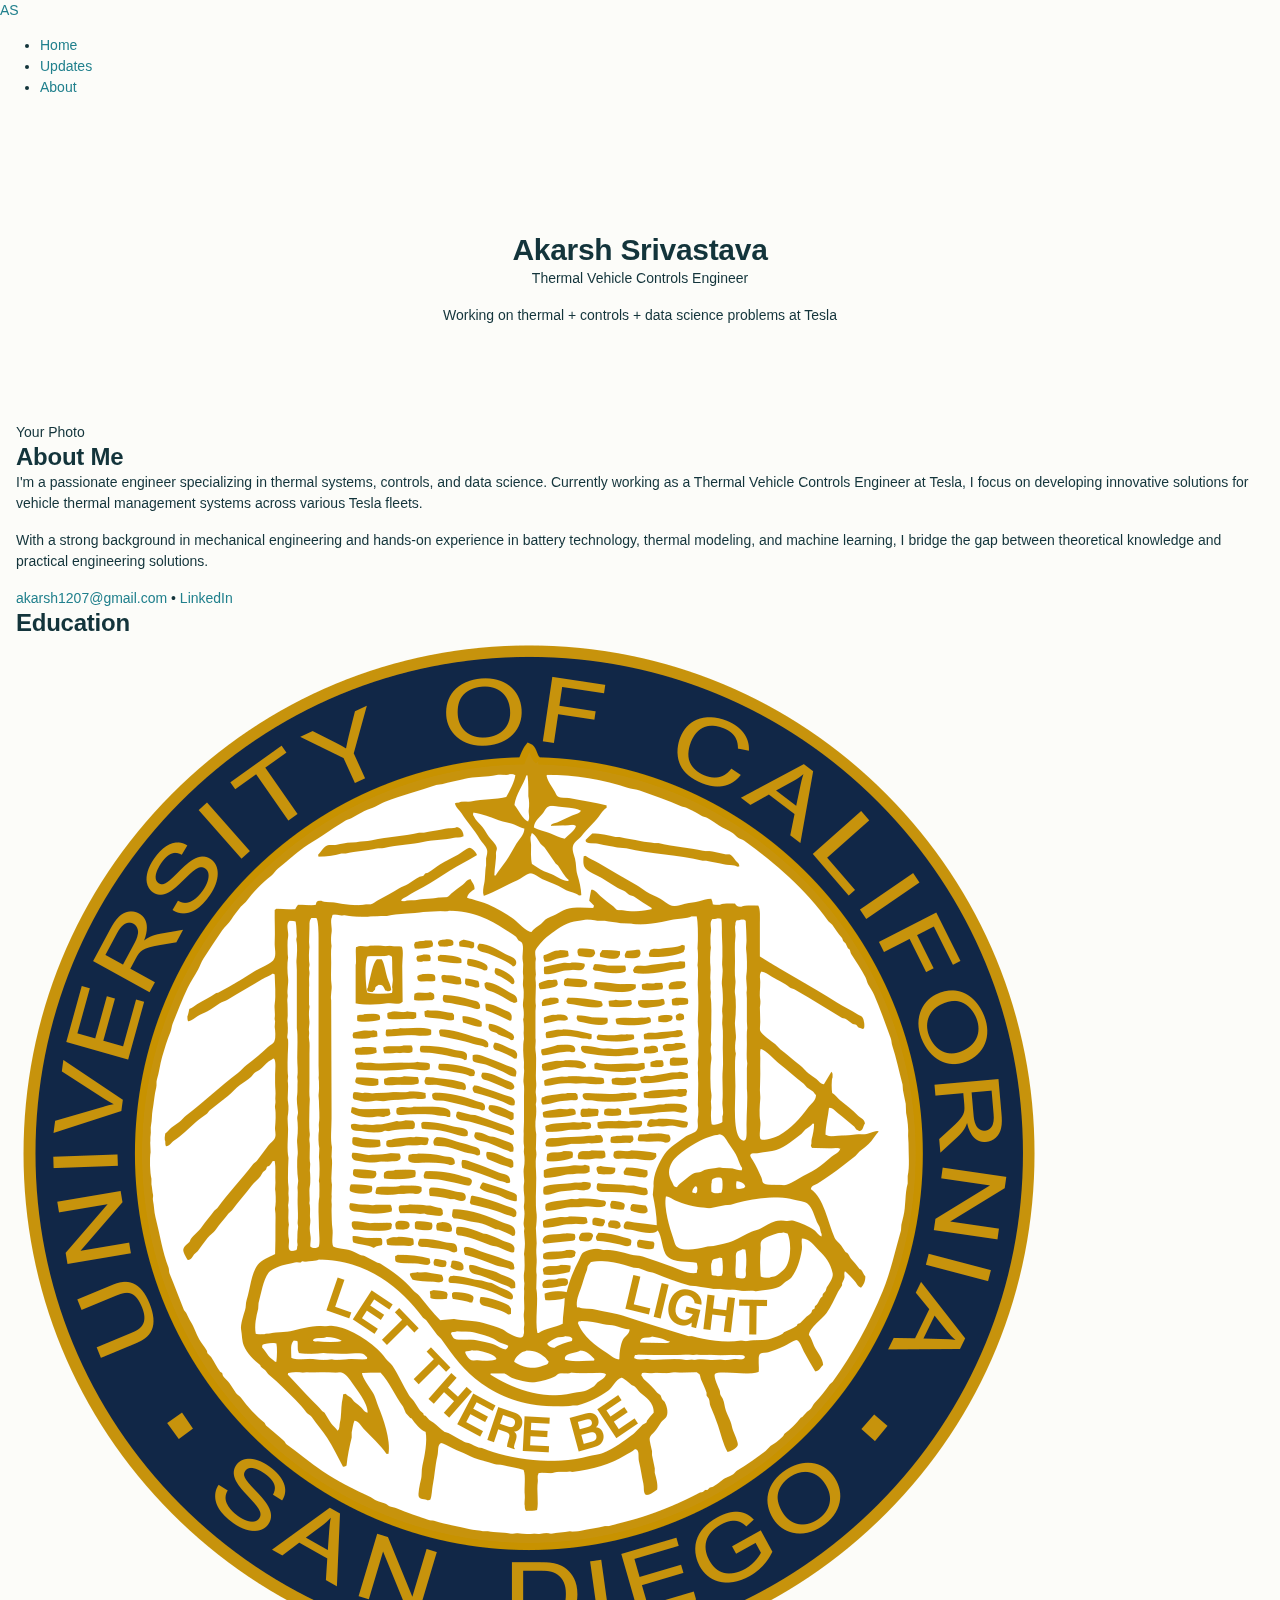
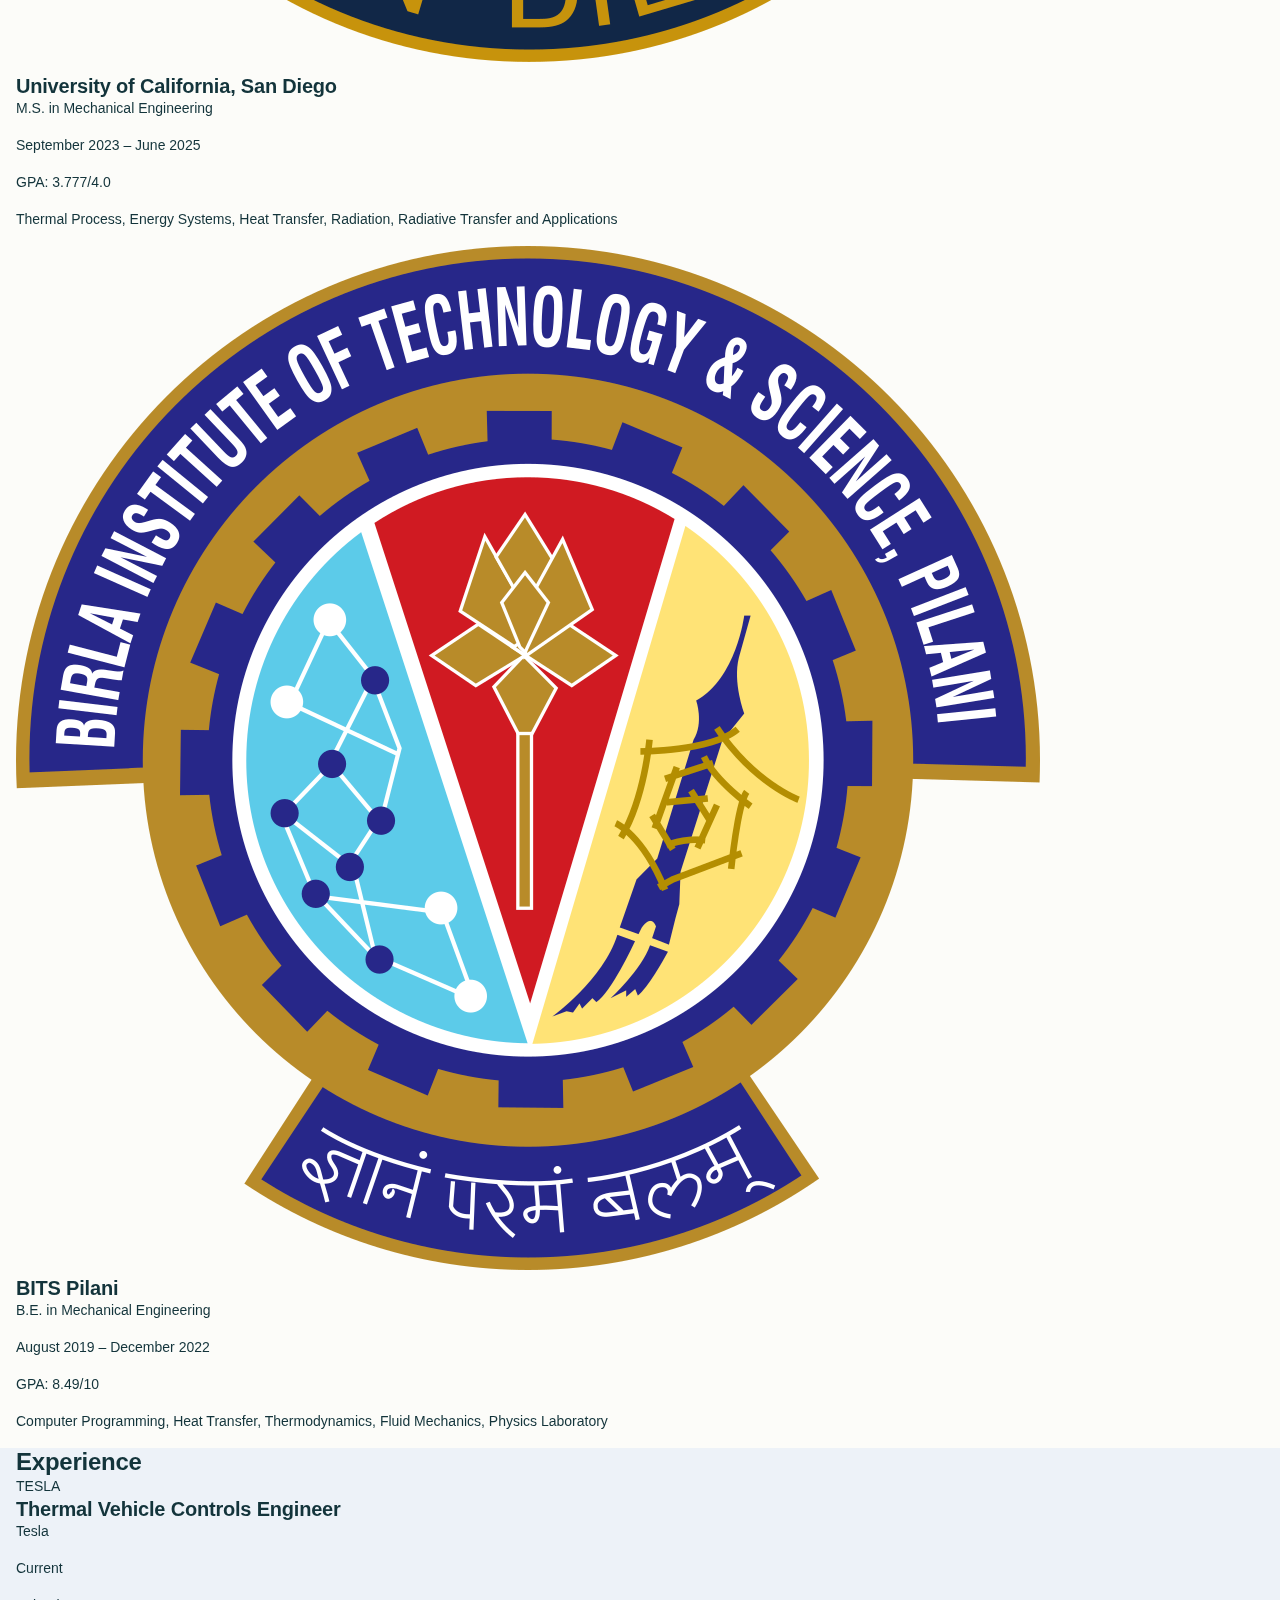
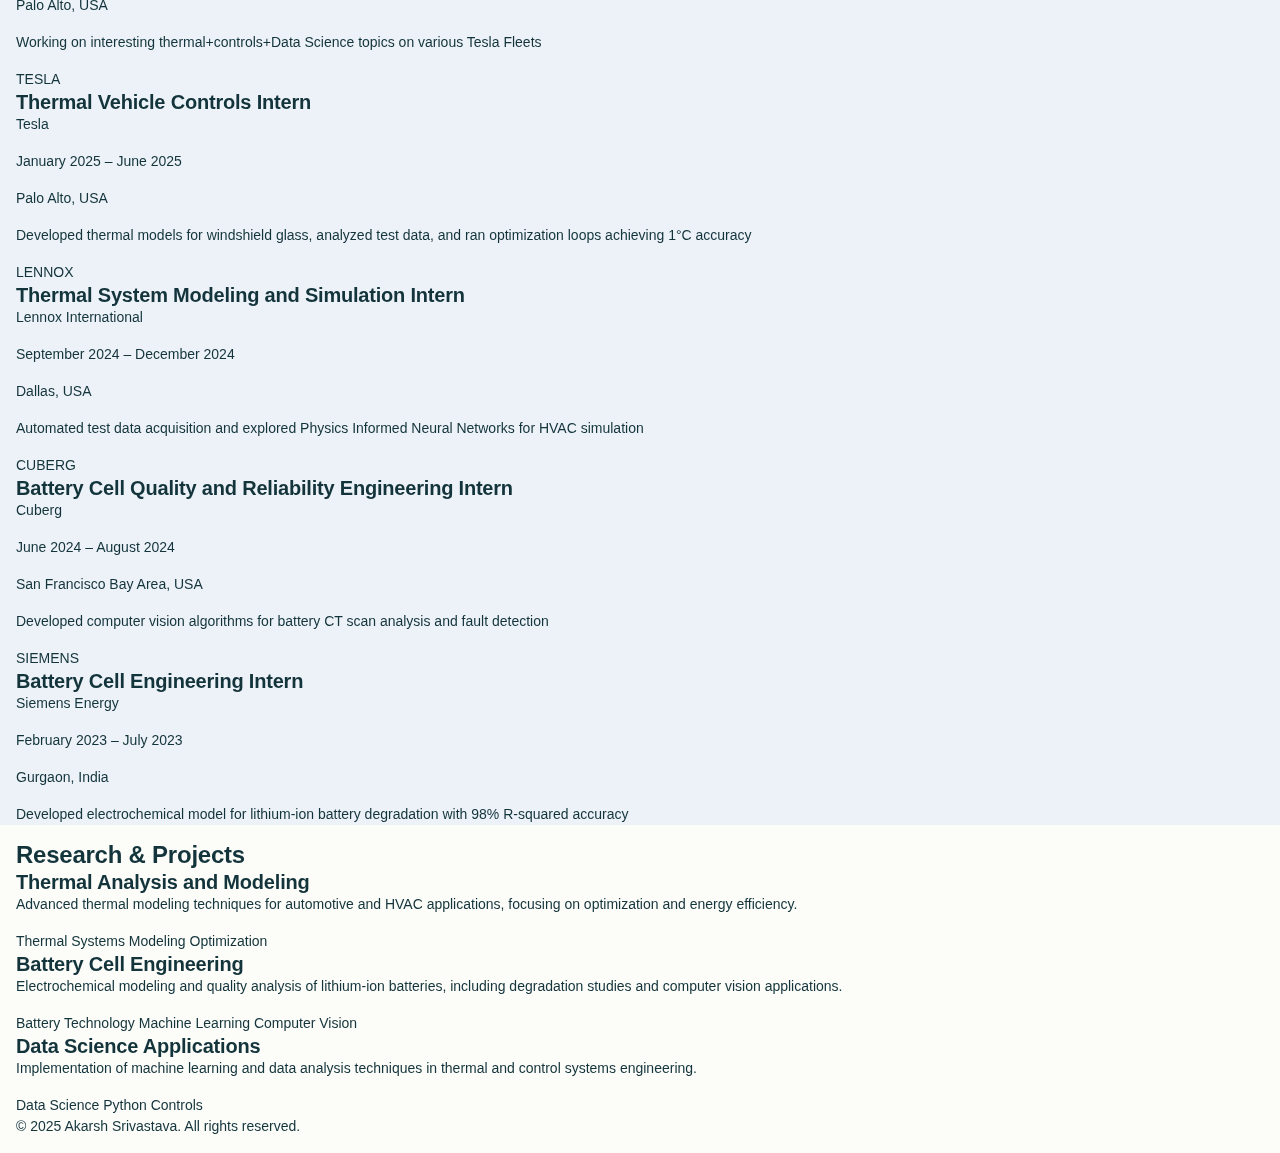
<file: index.html>
<!DOCTYPE html>
<html lang="en">
<head>
    <meta charset="UTF-8">
    <meta name="viewport" content="width=device-width, initial-scale=1.0">
    <title>👋 Akarsh Srivastava</title>
    <link rel="stylesheet" href="style.css">
</head>
<body>
    <!-- Navigation -->
    <nav class="navbar">
        <div class="nav-container">
            <div class="nav-logo">
                <a href="index.html">AS</a>
            </div>
            <ul class="nav-menu">
                <li><a href="index.html" class="nav-link active">Home</a></li>
                <li><a href="updates.html" class="nav-link">Updates</a></li>
                <li><a href="#about" class="nav-link">About</a></li>
            </ul>
        </div>
    </nav>

    <!-- Hero Section -->
    <section class="hero" id="hero">
        <div class="hero-background">
            <div class="animated-bg"></div>
        </div>
        <div class="hero-content">
            <div class="hero-text">
                <h1 class="hero-name">Akarsh Srivastava</h1>
                <p class="hero-title">Thermal Vehicle Controls Engineer</p>
                <p class="hero-subtitle">Working on thermal + controls + data science problems at Tesla</p>
            </div>
        </div>
        <div class="scroll-indicator">
            <div class="scroll-arrow"></div>
        </div>
    </section>

    <!-- Introduction Section -->
    <section class="introduction" id="about">
        <div class="container">
            <div class="intro-content">
                <div class="intro-image">
                    <div class="profile-placeholder">
                        <span>Your Photo</span>
                    </div>
                </div>
                <div class="intro-text">
                    <h2>About Me</h2>
                    <p>I'm a passionate engineer specializing in thermal systems, controls, and data science. Currently working as a Thermal Vehicle Controls Engineer at Tesla, I focus on developing innovative solutions for vehicle thermal management systems across various Tesla fleets.</p>
                    <p>With a strong background in mechanical engineering and hands-on experience in battery technology, thermal modeling, and machine learning, I bridge the gap between theoretical knowledge and practical engineering solutions.</p>
                    <div class="contact-info">
                        <a href="mailto:akarsh1207@gmail.com">akarsh1207@gmail.com</a>
                        <span>•</span>
                        <a href="https://linkedin.com/in/akarsh1207" target="_blank">LinkedIn</a>
                    </div>
                </div>
            </div>
        </div>
    </section>

    <!-- Education Section -->
    <section class="education" id="education">
        <div class="container">
            <h2 class="section-title">Education</h2>
            <div class="education-grid">
                <div class="education-card">
                    <div class="edu-background"></div>
                    <div class="edu-logo">
                        <img src="images/ucsd-logo.png" alt="UCSD Logo">
                    </div>
                    <div class="edu-content">
                        <h3>University of California, San Diego</h3>
                        <p class="degree">M.S. in Mechanical Engineering</p>
                        <p class="period">September 2023 – June 2025</p>
                        <p class="gpa">GPA: 3.777/4.0</p>
                        <p class="coursework">Thermal Process, Energy Systems, Heat Transfer, Radiation, Radiative Transfer and Applications</p>
                    </div>
                </div>
                <div class="education-card">
                    <div class="edu-background"></div>
                    <div class="edu-logo">
                        <img src="images/bits-logo.png" alt="UCSD Logo">
                    </div>
                    <div class="edu-content">
                        <h3>BITS Pilani</h3>
                        <p class="degree">B.E. in Mechanical Engineering</p>
                        <p class="period">August 2019 – December 2022</p>
                        <p class="gpa">GPA: 8.49/10</p>
                        <p class="coursework">Computer Programming, Heat Transfer, Thermodynamics, Fluid Mechanics, Physics Laboratory</p>
                    </div>
                </div>
            </div>
        </div>
    </section>

    <!-- Experience Section -->
    <section class="experience" id="experience">
        <div class="container">
            <h2 class="section-title">Experience</h2>
            <div class="experience-container">
                <div class="experience-scroll">
                    <div class="experience-item current">
                        <div class="exp-background"></div>
                        <div class="company-logo">
                            <span>TESLA</span>
                        </div>
                        <div class="exp-content">
                            <h3>Thermal Vehicle Controls Engineer</h3>
                            <p class="company">Tesla</p>
                            <p class="period">Current</p>
                            <p class="location">Palo Alto, USA</p>
                            <p class="description">Working on interesting thermal+controls+Data Science topics on various Tesla Fleets</p>
                        </div>
                    </div>
                    <div class="experience-item">
                        <div class="exp-background"></div>
                        <div class="company-logo">
                            <span>TESLA</span>
                        </div>
                        <div class="exp-content">
                            <h3>Thermal Vehicle Controls Intern</h3>
                            <p class="company">Tesla</p>
                            <p class="period">January 2025 – June 2025</p>
                            <p class="location">Palo Alto, USA</p>
                            <p class="description">Developed thermal models for windshield glass, analyzed test data, and ran optimization loops achieving 1°C accuracy</p>
                        </div>
                    </div>
                    <div class="experience-item">
                        <div class="exp-background"></div>
                        <div class="company-logo">
                            <span>LENNOX</span>
                        </div>
                        <div class="exp-content">
                            <h3>Thermal System Modeling and Simulation Intern</h3>
                            <p class="company">Lennox International</p>
                            <p class="period">September 2024 – December 2024</p>
                            <p class="location">Dallas, USA</p>
                            <p class="description">Automated test data acquisition and explored Physics Informed Neural Networks for HVAC simulation</p>
                        </div>
                    </div>
                    <div class="experience-item">
                        <div class="exp-background"></div>
                        <div class="company-logo">
                            <span>CUBERG</span>
                        </div>
                        <div class="exp-content">
                            <h3>Battery Cell Quality and Reliability Engineering Intern</h3>
                            <p class="company">Cuberg</p>
                            <p class="period">June 2024 – August 2024</p>
                            <p class="location">San Francisco Bay Area, USA</p>
                            <p class="description">Developed computer vision algorithms for battery CT scan analysis and fault detection</p>
                        </div>
                    </div>
                    <div class="experience-item">
                        <div class="exp-background"></div>
                        <div class="company-logo">
                            <span>SIEMENS</span>
                        </div>
                        <div class="exp-content">
                            <h3>Battery Cell Engineering Intern</h3>
                            <p class="company">Siemens Energy</p>
                            <p class="period">February 2023 – July 2023</p>
                            <p class="location">Gurgaon, India</p>
                            <p class="description">Developed electrochemical model for lithium-ion battery degradation with 98% R-squared accuracy</p>
                        </div>
                    </div>
                </div>
            </div>
        </div>
    </section>

    <!-- Research Section -->
    <section class="research" id="research">
        <div class="container">
            <h2 class="section-title">Research & Projects</h2>
            <div class="research-grid">
                <div class="research-item">
                    <h3>Thermal Analysis and Modeling</h3>
                    <p class="research-desc">Advanced thermal modeling techniques for automotive and HVAC applications, focusing on optimization and energy efficiency.</p>
                    <div class="research-tags">
                        <span>Thermal Systems</span>
                        <span>Modeling</span>
                        <span>Optimization</span>
                    </div>
                </div>
                <div class="research-item">
                    <h3>Battery Cell Engineering</h3>
                    <p class="research-desc">Electrochemical modeling and quality analysis of lithium-ion batteries, including degradation studies and computer vision applications.</p>
                    <div class="research-tags">
                        <span>Battery Technology</span>
                        <span>Machine Learning</span>
                        <span>Computer Vision</span>
                    </div>
                </div>
                <div class="research-item">
                    <h3>Data Science Applications</h3>
                    <p class="research-desc">Implementation of machine learning and data analysis techniques in thermal and control systems engineering.</p>
                    <div class="research-tags">
                        <span>Data Science</span>
                        <span>Python</span>
                        <span>Controls</span>
                    </div>
                </div>
            </div>
        </div>
    </section>

    <!-- Footer -->
    <footer class="footer">
        <div class="container">
            <p>&copy; 2025 Akarsh Srivastava. All rights reserved.</p>
        </div>
    </footer>

    <script src="app.js"></script>
</body>
</html>
</file>
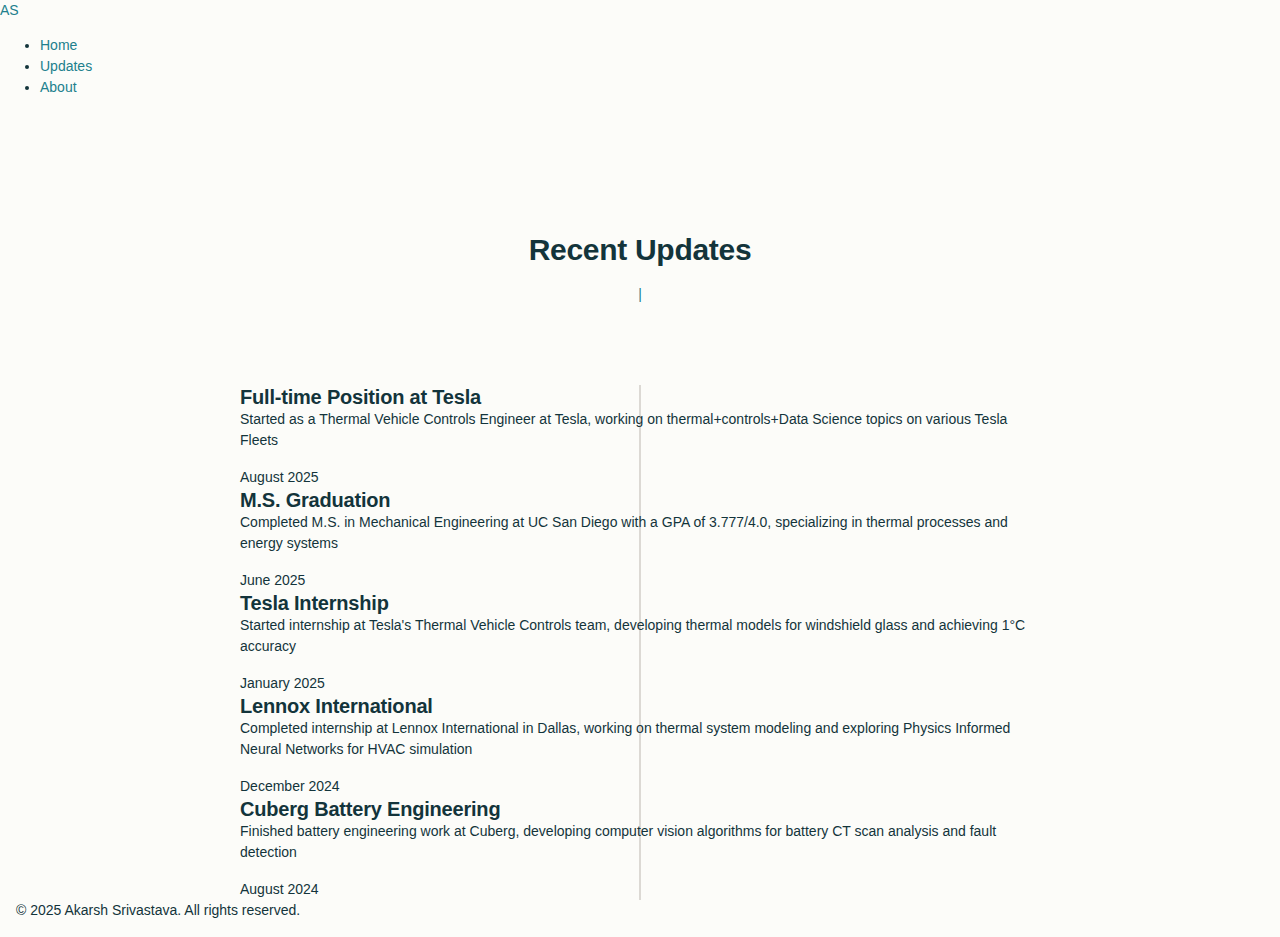
<file: updates.html>
<!DOCTYPE html>
<html lang="en">
<head>
    <meta charset="UTF-8">
    <meta name="viewport" content="width=device-width, initial-scale=1.0">
    <title>Updates - Akarsh Srivastava</title>
    <link rel="stylesheet" href="style.css">
</head>
<body class="updates-page">
    <!-- Navigation -->
    <nav class="navbar">
        <div class="nav-container">
            <div class="nav-logo">
                <a href="index.html">AS</a>
            </div>
            <ul class="nav-menu">
                <li><a href="index.html" class="nav-link">Home</a></li>
                <li><a href="updates.html" class="nav-link active">Updates</a></li>
                <li><a href="index.html#about" class="nav-link">About</a></li>
            </ul>
        </div>
    </nav>

    <!-- Updates Hero Section -->
    <section class="updates-hero">
        <div class="updates-background"></div>
        <div class="container">
            <div class="updates-content">
                <h1 class="updates-title">Recent Updates</h1>
                <div class="typewriter-container">
                    <p class="typewriter-text" id="typewriter"></p>
                    <span class="cursor">|</span>
                </div>
            </div>
        </div>
    </section>

    <!-- Updates Timeline -->
    <section class="timeline-section">
        <div class="container">
            <div class="timeline">
                <div class="timeline-item" data-date="08.23.25">
                    <div class="timeline-marker"></div>
                    <div class="timeline-content">
                        <h3>Full-time Position at Tesla</h3>
                        <p>Started as a Thermal Vehicle Controls Engineer at Tesla, working on thermal+controls+Data Science topics on various Tesla Fleets</p>
                        <span class="timeline-date">August 2025</span>
                    </div>
                </div>
                
                <div class="timeline-item" data-date="06.15.25">
                    <div class="timeline-marker"></div>
                    <div class="timeline-content">
                        <h3>M.S. Graduation</h3>
                        <p>Completed M.S. in Mechanical Engineering at UC San Diego with a GPA of 3.777/4.0, specializing in thermal processes and energy systems</p>
                        <span class="timeline-date">June 2025</span>
                    </div>
                </div>
                
                <div class="timeline-item" data-date="01.15.25">
                    <div class="timeline-marker"></div>
                    <div class="timeline-content">
                        <h3>Tesla Internship</h3>
                        <p>Started internship at Tesla's Thermal Vehicle Controls team, developing thermal models for windshield glass and achieving 1°C accuracy</p>
                        <span class="timeline-date">January 2025</span>
                    </div>
                </div>
                
                <div class="timeline-item" data-date="12.20.24">
                    <div class="timeline-marker"></div>
                    <div class="timeline-content">
                        <h3>Lennox International</h3>
                        <p>Completed internship at Lennox International in Dallas, working on thermal system modeling and exploring Physics Informed Neural Networks for HVAC simulation</p>
                        <span class="timeline-date">December 2024</span>
                    </div>
                </div>
                
                <div class="timeline-item" data-date="08.30.24">
                    <div class="timeline-marker"></div>
                    <div class="timeline-content">
                        <h3>Cuberg Battery Engineering</h3>
                        <p>Finished battery engineering work at Cuberg, developing computer vision algorithms for battery CT scan analysis and fault detection</p>
                        <span class="timeline-date">August 2024</span>
                    </div>
                </div>
            </div>
        </div>
    </section>

    <!-- Footer -->
    <footer class="footer">
        <div class="container">
            <p>&copy; 2025 Akarsh Srivastava. All rights reserved.</p>
        </div>
    </footer>

    <script src="app.js"></script>
</body>
</html>
</file>
<file: style.css>
:root {
  /* Primitive Color Tokens */
  --color-white: rgba(255, 255, 255, 1);
  --color-black: rgba(0, 0, 0, 1);
  --color-cream-50: rgba(252, 252, 249, 1);
  --color-cream-100: rgba(255, 255, 253, 1);
  --color-gray-200: rgba(245, 245, 245, 1);
  --color-gray-300: rgba(167, 169, 169, 1);
  --color-gray-400: rgba(119, 124, 124, 1);
  --color-slate-500: rgba(98, 108, 113, 1);
  --color-brown-600: rgba(94, 82, 64, 1);
  --color-charcoal-700: rgba(31, 33, 33, 1);
  --color-charcoal-800: rgba(38, 40, 40, 1);
  --color-slate-900: rgba(19, 52, 59, 1);
  --color-teal-300: rgba(50, 184, 198, 1);
  --color-teal-400: rgba(45, 166, 178, 1);
  --color-teal-500: rgba(33, 128, 141, 1);
  --color-teal-600: rgba(29, 116, 128, 1);
  --color-teal-700: rgba(26, 104, 115, 1);
  --color-teal-800: rgba(41, 150, 161, 1);
  --color-red-400: rgba(255, 84, 89, 1);
  --color-red-500: rgba(192, 21, 47, 1);
  --color-orange-400: rgba(230, 129, 97, 1);
  --color-orange-500: rgba(168, 75, 47, 1);

  /* RGB versions for opacity control */
  --color-brown-600-rgb: 94, 82, 64;
  --color-teal-500-rgb: 33, 128, 141;
  --color-slate-900-rgb: 19, 52, 59;
  --color-slate-500-rgb: 98, 108, 113;
  --color-red-500-rgb: 192, 21, 47;
  --color-red-400-rgb: 255, 84, 89;
  --color-orange-500-rgb: 168, 75, 47;
  --color-orange-400-rgb: 230, 129, 97;

  /* Background color tokens (Light Mode) */
  --color-bg-1: rgba(59, 130, 246, 0.08); /* Light blue */
  --color-bg-2: rgba(245, 158, 11, 0.08); /* Light yellow */
  --color-bg-3: rgba(34, 197, 94, 0.08); /* Light green */
  --color-bg-4: rgba(239, 68, 68, 0.08); /* Light red */
  --color-bg-5: rgba(147, 51, 234, 0.08); /* Light purple */
  --color-bg-6: rgba(249, 115, 22, 0.08); /* Light orange */
  --color-bg-7: rgba(236, 72, 153, 0.08); /* Light pink */
  --color-bg-8: rgba(6, 182, 212, 0.08); /* Light cyan */

  /* Semantic Color Tokens (Light Mode) */
  --color-background: var(--color-cream-50);
  --color-surface: var(--color-cream-100);
  --color-text: var(--color-slate-900);
  --color-text-secondary: var(--color-slate-500);
  --color-primary: var(--color-teal-500);
  --color-primary-hover: var(--color-teal-600);
  --color-primary-active: var(--color-teal-700);
  --color-secondary: rgba(var(--color-brown-600-rgb), 0.12);
  --color-secondary-hover: rgba(var(--color-brown-600-rgb), 0.2);
  --color-secondary-active: rgba(var(--color-brown-600-rgb), 0.25);
  --color-border: rgba(var(--color-brown-600-rgb), 0.2);
  --color-btn-primary-text: var(--color-cream-50);
  --color-card-border: rgba(var(--color-brown-600-rgb), 0.12);
  --color-card-border-inner: rgba(var(--color-brown-600-rgb), 0.12);
  --color-error: var(--color-red-500);
  --color-success: var(--color-teal-500);
  --color-warning: var(--color-orange-500);
  --color-info: var(--color-slate-500);
  --color-focus-ring: rgba(var(--color-teal-500-rgb), 0.4);
  --color-select-caret: rgba(var(--color-slate-900-rgb), 0.8);

  /* Common style patterns */
  --focus-ring: 0 0 0 3px var(--color-focus-ring);
  --focus-outline: 2px solid var(--color-primary);
  --status-bg-opacity: 0.15;
  --status-border-opacity: 0.25;
  --select-caret-light: url("data:image/svg+xml,%3Csvg xmlns='http://www.w3.org/2000/svg' width='16' height='16' viewBox='0 0 24 24' fill='none' stroke='%23134252' stroke-width='2' stroke-linecap='round' stroke-linejoin='round'%3E%3Cpolyline points='6 9 12 15 18 9'%3E%3C/polyline%3E%3C/svg%3E");
  --select-caret-dark: url("data:image/svg+xml,%3Csvg xmlns='http://www.w3.org/2000/svg' width='16' height='16' viewBox='0 0 24 24' fill='none' stroke='%23f5f5f5' stroke-width='2' stroke-linecap='round' stroke-linejoin='round'%3E%3Cpolyline points='6 9 12 15 18 9'%3E%3C/polyline%3E%3C/svg%3E");

  /* RGB versions for opacity control */
  --color-success-rgb: 33, 128, 141;
  --color-error-rgb: 192, 21, 47;
  --color-warning-rgb: 168, 75, 47;
  --color-info-rgb: 98, 108, 113;

  /* Typography */
  --font-family-base: "FKGroteskNeue", "Geist", "Inter", -apple-system,
    BlinkMacSystemFont, "Segoe UI", Roboto, sans-serif;
  --font-family-mono: "Berkeley Mono", ui-monospace, SFMono-Regular, Menlo,
    Monaco, Consolas, monospace;
  --font-size-xs: 11px;
  --font-size-sm: 12px;
  --font-size-base: 14px;
  --font-size-md: 14px;
  --font-size-lg: 16px;
  --font-size-xl: 18px;
  --font-size-2xl: 20px;
  --font-size-3xl: 24px;
  --font-size-4xl: 30px;
  --font-weight-normal: 400;
  --font-weight-medium: 500;
  --font-weight-semibold: 550;
  --font-weight-bold: 600;
  --line-height-tight: 1.2;
  --line-height-normal: 1.5;
  --letter-spacing-tight: -0.01em;

  /* Spacing */
  --space-0: 0;
  --space-1: 1px;
  --space-2: 2px;
  --space-4: 4px;
  --space-6: 6px;
  --space-8: 8px;
  --space-10: 10px;
  --space-12: 12px;
  --space-16: 16px;
  --space-20: 20px;
  --space-24: 24px;
  --space-32: 32px;

  /* Border Radius */
  --radius-sm: 6px;
  --radius-base: 8px;
  --radius-md: 10px;
  --radius-lg: 12px;
  --radius-full: 9999px;

  /* Shadows */
  --shadow-xs: 0 1px 2px rgba(0, 0, 0, 0.02);
  --shadow-sm: 0 1px 3px rgba(0, 0, 0, 0.04), 0 1px 2px rgba(0, 0, 0, 0.02);
  --shadow-md: 0 4px 6px -1px rgba(0, 0, 0, 0.04),
    0 2px 4px -1px rgba(0, 0, 0, 0.02);
  --shadow-lg: 0 10px 15px -3px rgba(0, 0, 0, 0.04),
    0 4px 6px -2px rgba(0, 0, 0, 0.02);
  --shadow-inset-sm: inset 0 1px 0 rgba(255, 255, 255, 0.15),
    inset 0 -1px 0 rgba(0, 0, 0, 0.03);

  /* Animation */
  --duration-fast: 150ms;
  --duration-normal: 250ms;
  --ease-standard: cubic-bezier(0.16, 1, 0.3, 1);

  /* Layout */
  --container-sm: 640px;
  --container-md: 768px;
  --container-lg: 1024px;
  --container-xl: 1280px;
}

/* Dark mode colors */
@media (prefers-color-scheme: dark) {
  :root {
    /* RGB versions for opacity control (Dark Mode) */
    --color-gray-400-rgb: 119, 124, 124;
    --color-teal-300-rgb: 50, 184, 198;
    --color-gray-300-rgb: 167, 169, 169;
    --color-gray-200-rgb: 245, 245, 245;

    /* Background color tokens (Dark Mode) */
    --color-bg-1: rgba(29, 78, 216, 0.15); /* Dark blue */
    --color-bg-2: rgba(180, 83, 9, 0.15); /* Dark yellow */
    --color-bg-3: rgba(21, 128, 61, 0.15); /* Dark green */
    --color-bg-4: rgba(185, 28, 28, 0.15); /* Dark red */
    --color-bg-5: rgba(107, 33, 168, 0.15); /* Dark purple */
    --color-bg-6: rgba(194, 65, 12, 0.15); /* Dark orange */
    --color-bg-7: rgba(190, 24, 93, 0.15); /* Dark pink */
    --color-bg-8: rgba(8, 145, 178, 0.15); /* Dark cyan */
    
    /* Semantic Color Tokens (Dark Mode) */
    --color-background: var(--color-charcoal-700);
    --color-surface: var(--color-charcoal-800);
    --color-text: var(--color-gray-200);
    --color-text-secondary: rgba(var(--color-gray-300-rgb), 0.7);
    --color-primary: var(--color-teal-300);
    --color-primary-hover: var(--color-teal-400);
    --color-primary-active: var(--color-teal-800);
    --color-secondary: rgba(var(--color-gray-400-rgb), 0.15);
    --color-secondary-hover: rgba(var(--color-gray-400-rgb), 0.25);
    --color-secondary-active: rgba(var(--color-gray-400-rgb), 0.3);
    --color-border: rgba(var(--color-gray-400-rgb), 0.3);
    --color-error: var(--color-red-400);
    --color-success: var(--color-teal-300);
    --color-warning: var(--color-orange-400);
    --color-info: var(--color-gray-300);
    --color-focus-ring: rgba(var(--color-teal-300-rgb), 0.4);
    --color-btn-primary-text: var(--color-slate-900);
    --color-card-border: rgba(var(--color-gray-400-rgb), 0.2);
    --color-card-border-inner: rgba(var(--color-gray-400-rgb), 0.15);
    --shadow-inset-sm: inset 0 1px 0 rgba(255, 255, 255, 0.1),
      inset 0 -1px 0 rgba(0, 0, 0, 0.15);
    --button-border-secondary: rgba(var(--color-gray-400-rgb), 0.2);
    --color-border-secondary: rgba(var(--color-gray-400-rgb), 0.2);
    --color-select-caret: rgba(var(--color-gray-200-rgb), 0.8);

    /* Common style patterns - updated for dark mode */
    --focus-ring: 0 0 0 3px var(--color-focus-ring);
    --focus-outline: 2px solid var(--color-primary);
    --status-bg-opacity: 0.15;
    --status-border-opacity: 0.25;
    --select-caret-light: url("data:image/svg+xml,%3Csvg xmlns='http://www.w3.org/2000/svg' width='16' height='16' viewBox='0 0 24 24' fill='none' stroke='%23134252' stroke-width='2' stroke-linecap='round' stroke-linejoin='round'%3E%3Cpolyline points='6 9 12 15 18 9'%3E%3C/polyline%3E%3C/svg%3E");
    --select-caret-dark: url("data:image/svg+xml,%3Csvg xmlns='http://www.w3.org/2000/svg' width='16' height='16' viewBox='0 0 24 24' fill='none' stroke='%23f5f5f5' stroke-width='2' stroke-linecap='round' stroke-linejoin='round'%3E%3Cpolyline points='6 9 12 15 18 9'%3E%3C/polyline%3E%3C/svg%3E");

    /* RGB versions for dark mode */
    --color-success-rgb: var(--color-teal-300-rgb);
    --color-error-rgb: var(--color-red-400-rgb);
    --color-warning-rgb: var(--color-orange-400-rgb);
    --color-info-rgb: var(--color-gray-300-rgb);
  }
}

/* Data attribute for manual theme switching */
[data-color-scheme="dark"] {
  /* RGB versions for opacity control (dark mode) */
  --color-gray-400-rgb: 119, 124, 124;
  --color-teal-300-rgb: 50, 184, 198;
  --color-gray-300-rgb: 167, 169, 169;
  --color-gray-200-rgb: 245, 245, 245;

  /* Colorful background palette - Dark Mode */
  --color-bg-1: rgba(29, 78, 216, 0.15); /* Dark blue */
  --color-bg-2: rgba(180, 83, 9, 0.15); /* Dark yellow */
  --color-bg-3: rgba(21, 128, 61, 0.15); /* Dark green */
  --color-bg-4: rgba(185, 28, 28, 0.15); /* Dark red */
  --color-bg-5: rgba(107, 33, 168, 0.15); /* Dark purple */
  --color-bg-6: rgba(194, 65, 12, 0.15); /* Dark orange */
  --color-bg-7: rgba(190, 24, 93, 0.15); /* Dark pink */
  --color-bg-8: rgba(8, 145, 178, 0.15); /* Dark cyan */
  
  /* Semantic Color Tokens (Dark Mode) */
  --color-background: var(--color-charcoal-700);
  --color-surface: var(--color-charcoal-800);
  --color-text: var(--color-gray-200);
  --color-text-secondary: rgba(var(--color-gray-300-rgb), 0.7);
  --color-primary: var(--color-teal-300);
  --color-primary-hover: var(--color-teal-400);
  --color-primary-active: var(--color-teal-800);
  --color-secondary: rgba(var(--color-gray-400-rgb), 0.15);
  --color-secondary-hover: rgba(var(--color-gray-400-rgb), 0.25);
  --color-secondary-active: rgba(var(--color-gray-400-rgb), 0.3);
  --color-border: rgba(var(--color-gray-400-rgb), 0.3);
  --color-error: var(--color-red-400);
  --color-success: var(--color-teal-300);
  --color-warning: var(--color-orange-400);
  --color-info: var(--color-gray-300);
  --color-focus-ring: rgba(var(--color-teal-300-rgb), 0.4);
  --color-btn-primary-text: var(--color-slate-900);
  --color-card-border: rgba(var(--color-gray-400-rgb), 0.15);
  --color-card-border-inner: rgba(var(--color-gray-400-rgb), 0.15);
  --shadow-inset-sm: inset 0 1px 0 rgba(255, 255, 255, 0.1),
    inset 0 -1px 0 rgba(0, 0, 0, 0.15);
  --color-border-secondary: rgba(var(--color-gray-400-rgb), 0.2);
  --color-select-caret: rgba(var(--color-gray-200-rgb), 0.8);

  /* Common style patterns - updated for dark mode */
  --focus-ring: 0 0 0 3px var(--color-focus-ring);
  --focus-outline: 2px solid var(--color-primary);
  --status-bg-opacity: 0.15;
  --status-border-opacity: 0.25;
  --select-caret-light: url("data:image/svg+xml,%3Csvg xmlns='http://www.w3.org/2000/svg' width='16' height='16' viewBox='0 0 24 24' fill='none' stroke='%23134252' stroke-width='2' stroke-linecap='round' stroke-linejoin='round'%3E%3Cpolyline points='6 9 12 15 18 9'%3E%3C/polyline%3E%3C/svg%3E");
  --select-caret-dark: url("data:image/svg+xml,%3Csvg xmlns='http://www.w3.org/2000/svg' width='16' height='16' viewBox='0 0 24 24' fill='none' stroke='%23f5f5f5' stroke-width='2' stroke-linecap='round' stroke-linejoin='round'%3E%3Cpolyline points='6 9 12 15 18 9'%3E%3C/polyline%3E%3C/svg%3E");

  /* RGB versions for dark mode */
  --color-success-rgb: var(--color-teal-300-rgb);
  --color-error-rgb: var(--color-red-400-rgb);
  --color-warning-rgb: var(--color-orange-400-rgb);
  --color-info-rgb: var(--color-gray-300-rgb);
}

[data-color-scheme="light"] {
  /* RGB versions for opacity control (light mode) */
  --color-brown-600-rgb: 94, 82, 64;
  --color-teal-500-rgb: 33, 128, 141;
  --color-slate-900-rgb: 19, 52, 59;
  
  /* Semantic Color Tokens (Light Mode) */
  --color-background: var(--color-cream-50);
  --color-surface: var(--color-cream-100);
  --color-text: var(--color-slate-900);
  --color-text-secondary: var(--color-slate-500);
  --color-primary: var(--color-teal-500);
  --color-primary-hover: var(--color-teal-600);
  --color-primary-active: var(--color-teal-700);
  --color-secondary: rgba(var(--color-brown-600-rgb), 0.12);
  --color-secondary-hover: rgba(var(--color-brown-600-rgb), 0.2);
  --color-secondary-active: rgba(var(--color-brown-600-rgb), 0.25);
  --color-border: rgba(var(--color-brown-600-rgb), 0.2);
  --color-btn-primary-text: var(--color-cream-50);
  --color-card-border: rgba(var(--color-brown-600-rgb), 0.12);
  --color-card-border-inner: rgba(var(--color-brown-600-rgb), 0.12);
  --color-error: var(--color-red-500);
  --color-success: var(--color-teal-500);
  --color-warning: var(--color-orange-500);
  --color-info: var(--color-slate-500);
  --color-focus-ring: rgba(var(--color-teal-500-rgb), 0.4);

  /* RGB versions for light mode */
  --color-success-rgb: var(--color-teal-500-rgb);
  --color-error-rgb: var(--color-red-500-rgb);
  --color-warning-rgb: var(--color-orange-500-rgb);
  --color-info-rgb: var(--color-slate-500-rgb);
}

/* Base styles */
html {
  font-size: var(--font-size-base);
  font-family: var(--font-family-base);
  line-height: var(--line-height-normal);
  color: var(--color-text);
  background-color: var(--color-background);
  -webkit-font-smoothing: antialiased;
  box-sizing: border-box;
}

body {
  margin: 0;
  padding: 0;
}

*,
*::before,
*::after {
  box-sizing: inherit;
}

/* Typography */
h1,
h2,
h3,
h4,
h5,
h6 {
  margin: 0;
  font-weight: var(--font-weight-semibold);
  line-height: var(--line-height-tight);
  color: var(--color-text);
  letter-spacing: var(--letter-spacing-tight);
}

h1 {
  font-size: var(--font-size-4xl);
}
h2 {
  font-size: var(--font-size-3xl);
}
h3 {
  font-size: var(--font-size-2xl);
}
h4 {
  font-size: var(--font-size-xl);
}
h5 {
  font-size: var(--font-size-lg);
}
h6 {
  font-size: var(--font-size-md);
}

p {
  margin: 0 0 var(--space-16) 0;
}

a {
  color: var(--color-primary);
  text-decoration: none;
  transition: color var(--duration-fast) var(--ease-standard);
}

a:hover {
  color: var(--color-primary-hover);
}

code,
pre {
  font-family: var(--font-family-mono);
  font-size: calc(var(--font-size-base) * 0.95);
  background-color: var(--color-secondary);
  border-radius: var(--radius-sm);
}

code {
  padding: var(--space-1) var(--space-4);
}

pre {
  padding: var(--space-16);
  margin: var(--space-16) 0;
  overflow: auto;
  border: 1px solid var(--color-border);
}

pre code {
  background: none;
  padding: 0;
}

/* Buttons */
.btn {
  display: inline-flex;
  align-items: center;
  justify-content: center;
  padding: var(--space-8) var(--space-16);
  border-radius: var(--radius-base);
  font-size: var(--font-size-base);
  font-weight: 500;
  line-height: 1.5;
  cursor: pointer;
  transition: all var(--duration-normal) var(--ease-standard);
  border: none;
  text-decoration: none;
  position: relative;
}

.btn:focus-visible {
  outline: none;
  box-shadow: var(--focus-ring);
}

.btn--primary {
  background: var(--color-primary);
  color: var(--color-btn-primary-text);
}

.btn--primary:hover {
  background: var(--color-primary-hover);
}

.btn--primary:active {
  background: var(--color-primary-active);
}

.btn--secondary {
  background: var(--color-secondary);
  color: var(--color-text);
}

.btn--secondary:hover {
  background: var(--color-secondary-hover);
}

.btn--secondary:active {
  background: var(--color-secondary-active);
}

.btn--outline {
  background: transparent;
  border: 1px solid var(--color-border);
  color: var(--color-text);
}

.btn--outline:hover {
  background: var(--color-secondary);
}

.btn--sm {
  padding: var(--space-4) var(--space-12);
  font-size: var(--font-size-sm);
  border-radius: var(--radius-sm);
}

.btn--lg {
  padding: var(--space-10) var(--space-20);
  font-size: var(--font-size-lg);
  border-radius: var(--radius-md);
}

.btn--full-width {
  width: 100%;
}

.btn:disabled {
  opacity: 0.5;
  cursor: not-allowed;
}

/* Form elements */
.form-control {
  display: block;
  width: 100%;
  padding: var(--space-8) var(--space-12);
  font-size: var(--font-size-md);
  line-height: 1.5;
  color: var(--color-text);
  background-color: var(--color-surface);
  border: 1px solid var(--color-border);
  border-radius: var(--radius-base);
  transition: border-color var(--duration-fast) var(--ease-standard),
    box-shadow var(--duration-fast) var(--ease-standard);
}

textarea.form-control {
  font-family: var(--font-family-base);
  font-size: var(--font-size-base);
}

select.form-control {
  padding: var(--space-8) var(--space-12);
  -webkit-appearance: none;
  -moz-appearance: none;
  appearance: none;
  background-image: var(--select-caret-light);
  background-repeat: no-repeat;
  background-position: right var(--space-12) center;
  background-size: 16px;
  padding-right: var(--space-32);
}

/* Add a dark mode specific caret */
@media (prefers-color-scheme: dark) {
  select.form-control {
    background-image: var(--select-caret-dark);
  }
}

/* Also handle data-color-scheme */
[data-color-scheme="dark"] select.form-control {
  background-image: var(--select-caret-dark);
}

[data-color-scheme="light"] select.form-control {
  background-image: var(--select-caret-light);
}

.form-control:focus {
  border-color: var(--color-primary);
  outline: var(--focus-outline);
}

.form-label {
  display: block;
  margin-bottom: var(--space-8);
  font-weight: var(--font-weight-medium);
  font-size: var(--font-size-sm);
}

.form-group {
  margin-bottom: var(--space-16);
}

/* Card component */
.card {
  background-color: var(--color-surface);
  border-radius: var(--radius-lg);
  border: 1px solid var(--color-card-border);
  box-shadow: var(--shadow-sm);
  overflow: hidden;
  transition: box-shadow var(--duration-normal) var(--ease-standard);
}

.card:hover {
  box-shadow: var(--shadow-md);
}

.card__body {
  padding: var(--space-16);
}

.card__header,
.card__footer {
  padding: var(--space-16);
  border-bottom: 1px solid var(--color-card-border-inner);
}

/* Status indicators - simplified with CSS variables */
.status {
  display: inline-flex;
  align-items: center;
  padding: var(--space-6) var(--space-12);
  border-radius: var(--radius-full);
  font-weight: var(--font-weight-medium);
  font-size: var(--font-size-sm);
}

.status--success {
  background-color: rgba(
    var(--color-success-rgb, 33, 128, 141),
    var(--status-bg-opacity)
  );
  color: var(--color-success);
  border: 1px solid
    rgba(var(--color-success-rgb, 33, 128, 141), var(--status-border-opacity));
}

.status--error {
  background-color: rgba(
    var(--color-error-rgb, 192, 21, 47),
    var(--status-bg-opacity)
  );
  color: var(--color-error);
  border: 1px solid
    rgba(var(--color-error-rgb, 192, 21, 47), var(--status-border-opacity));
}

.status--warning {
  background-color: rgba(
    var(--color-warning-rgb, 168, 75, 47),
    var(--status-bg-opacity)
  );
  color: var(--color-warning);
  border: 1px solid
    rgba(var(--color-warning-rgb, 168, 75, 47), var(--status-border-opacity));
}

.status--info {
  background-color: rgba(
    var(--color-info-rgb, 98, 108, 113),
    var(--status-bg-opacity)
  );
  color: var(--color-info);
  border: 1px solid
    rgba(var(--color-info-rgb, 98, 108, 113), var(--status-border-opacity));
}

/* Container layout */
.container {
  width: 100%;
  margin-right: auto;
  margin-left: auto;
  padding-right: var(--space-16);
  padding-left: var(--space-16);
}

@media (min-width: 640px) {
  .container {
    max-width: var(--container-sm);
  }
}
@media (min-width: 768px) {
  .container {
    max-width: var(--container-md);
  }
}
@media (min-width: 1024px) {
  .container {
    max-width: var(--container-lg);
  }
}
@media (min-width: 1280px) {
  .container {
    max-width: var(--container-xl);
  }
}

/* Utility classes */
.flex {
  display: flex;
}
.flex-col {
  flex-direction: column;
}
.items-center {
  align-items: center;
}
.justify-center {
  justify-content: center;
}
.justify-between {
  justify-content: space-between;
}
.gap-4 {
  gap: var(--space-4);
}
.gap-8 {
  gap: var(--space-8);
}
.gap-16 {
  gap: var(--space-16);
}

.m-0 {
  margin: 0;
}
.mt-8 {
  margin-top: var(--space-8);
}
.mb-8 {
  margin-bottom: var(--space-8);
}
.mx-8 {
  margin-left: var(--space-8);
  margin-right: var(--space-8);
}
.my-8 {
  margin-top: var(--space-8);
  margin-bottom: var(--space-8);
}

.p-0 {
  padding: 0;
}
.py-8 {
  padding-top: var(--space-8);
  padding-bottom: var(--space-8);
}
.px-8 {
  padding-left: var(--space-8);
  padding-right: var(--space-8);
}
.py-16 {
  padding-top: var(--space-16);
  padding-bottom: var(--space-16);
}
.px-16 {
  padding-left: var(--space-16);
  padding-right: var(--space-16);
}

.block {
  display: block;
}
.hidden {
  display: none;
}

/* Accessibility */
.sr-only {
  position: absolute;
  width: 1px;
  height: 1px;
  padding: 0;
  margin: -1px;
  overflow: hidden;
  clip: rect(0, 0, 0, 0);
  white-space: nowrap;
  border-width: 0;
}

:focus-visible {
  outline: var(--focus-outline);
  outline-offset: 2px;
}

/* Dark mode specifics */
[data-color-scheme="dark"] .btn--outline {
  border: 1px solid var(--color-border-secondary);
}

@font-face {
  font-family: 'FKGroteskNeue';
  src: url('https://r2cdn.perplexity.ai/fonts/FKGroteskNeue.woff2')
    format('woff2');
}

/* END PERPLEXITY DESIGN SYSTEM */
:root {
  /* Primitive Color Tokens */
  --color-white: rgba(255, 255, 255, 1);
  --color-black: rgba(0, 0, 0, 1);
  --color-cream-50: rgba(252, 252, 249, 1);
  --color-cream-100: rgba(255, 255, 253, 1);
  --color-gray-200: rgba(245, 245, 245, 1);
  --color-gray-300: rgba(167, 169, 169, 1);
  --color-gray-400: rgba(119, 124, 124, 1);
  --color-slate-500: rgba(98, 108, 113, 1);
  --color-brown-600: rgba(94, 82, 64, 1);
  --color-charcoal-700: rgba(31, 33, 33, 1);
  --color-charcoal-800: rgba(38, 40, 40, 1);
  --color-slate-900: rgba(19, 52, 59, 1);
  --color-teal-300: rgba(50, 184, 198, 1);
  --color-teal-400: rgba(45, 166, 178, 1);
  --color-teal-500: rgba(33, 128, 141, 1);
  --color-teal-600: rgba(29, 116, 128, 1);
  --color-teal-700: rgba(26, 104, 115, 1);
  --color-teal-800: rgba(41, 150, 161, 1);
  --color-red-400: rgba(255, 84, 89, 1);
  --color-red-500: rgba(192, 21, 47, 1);
  --color-orange-400: rgba(230, 129, 97, 1);
  --color-orange-500: rgba(168, 75, 47, 1);

  /* RGB versions for opacity control */
  --color-brown-600-rgb: 94, 82, 64;
  --color-teal-500-rgb: 33, 128, 141;
  --color-slate-900-rgb: 19, 52, 59;
  --color-slate-500-rgb: 98, 108, 113;
  --color-red-500-rgb: 192, 21, 47;
  --color-red-400-rgb: 255, 84, 89;
  --color-orange-500-rgb: 168, 75, 47;
  --color-orange-400-rgb: 230, 129, 97;

  /* Background color tokens (Light Mode) */
  --color-bg-1: rgba(59, 130, 246, 0.08); /* Light blue */
  --color-bg-2: rgba(245, 158, 11, 0.08); /* Light yellow */
  --color-bg-3: rgba(34, 197, 94, 0.08); /* Light green */
  --color-bg-4: rgba(239, 68, 68, 0.08); /* Light red */
  --color-bg-5: rgba(147, 51, 234, 0.08); /* Light purple */
  --color-bg-6: rgba(249, 115, 22, 0.08); /* Light orange */
  --color-bg-7: rgba(236, 72, 153, 0.08); /* Light pink */
  --color-bg-8: rgba(6, 182, 212, 0.08); /* Light cyan */

  /* Semantic Color Tokens (Light Mode) */
  --color-background: var(--color-cream-50);
  --color-surface: var(--color-cream-100);
  --color-text: var(--color-slate-900);
  --color-text-secondary: var(--color-slate-500);
  --color-primary: var(--color-teal-500);
  --color-primary-hover: var(--color-teal-600);
  --color-primary-active: var(--color-teal-700);
  --color-secondary: rgba(var(--color-brown-600-rgb), 0.12);
  --color-secondary-hover: rgba(var(--color-brown-600-rgb), 0.2);
  --color-secondary-active: rgba(var(--color-brown-600-rgb), 0.25);
  --color-border: rgba(var(--color-brown-600-rgb), 0.2);
  --color-btn-primary-text: var(--color-cream-50);
  --color-card-border: rgba(var(--color-brown-600-rgb), 0.12);
  --color-card-border-inner: rgba(var(--color-brown-600-rgb), 0.12);
  --color-error: var(--color-red-500);
  --color-success: var(--color-teal-500);
  --color-warning: var(--color-orange-500);
  --color-info: var(--color-slate-500);
  --color-focus-ring: rgba(var(--color-teal-500-rgb), 0.4);
  --color-select-caret: rgba(var(--color-slate-900-rgb), 0.8);

  /* Common style patterns */
  --focus-ring: 0 0 0 3px var(--color-focus-ring);
  --focus-outline: 2px solid var(--color-primary);
  --status-bg-opacity: 0.15;
  --status-border-opacity: 0.25;
  --select-caret-light: url("data:image/svg+xml,%3Csvg xmlns='http://www.w3.org/2000/svg' width='16' height='16' viewBox='0 0 24 24' fill='none' stroke='%23134252' stroke-width='2' stroke-linecap='round' stroke-linejoin='round'%3E%3Cpolyline points='6 9 12 15 18 9'%3E%3C/polyline%3E%3C/svg%3E");
  --select-caret-dark: url("data:image/svg+xml,%3Csvg xmlns='http://www.w3.org/2000/svg' width='16' height='16' viewBox='0 0 24 24' fill='none' stroke='%23f5f5f5' stroke-width='2' stroke-linecap='round' stroke-linejoin='round'%3E%3Cpolyline points='6 9 12 15 18 9'%3E%3C/polyline%3E%3C/svg%3E");

  /* RGB versions for opacity control */
  --color-success-rgb: 33, 128, 141;
  --color-error-rgb: 192, 21, 47;
  --color-warning-rgb: 168, 75, 47;
  --color-info-rgb: 98, 108, 113;

  /* Typography */
  --font-family-base: "FKGroteskNeue", "Geist", "Inter", -apple-system,
    BlinkMacSystemFont, "Segoe UI", Roboto, sans-serif;
  --font-family-mono: "Berkeley Mono", ui-monospace, SFMono-Regular, Menlo,
    Monaco, Consolas, monospace;
  --font-size-xs: 11px;
  --font-size-sm: 12px;
  --font-size-base: 14px;
  --font-size-md: 14px;
  --font-size-lg: 16px;
  --font-size-xl: 18px;
  --font-size-2xl: 20px;
  --font-size-3xl: 24px;
  --font-size-4xl: 30px;
  --font-weight-normal: 400;
  --font-weight-medium: 500;
  --font-weight-semibold: 550;
  --font-weight-bold: 600;
  --line-height-tight: 1.2;
  --line-height-normal: 1.5;
  --letter-spacing-tight: -0.01em;

  /* Spacing */
  --space-0: 0;
  --space-1: 1px;
  --space-2: 2px;
  --space-4: 4px;
  --space-6: 6px;
  --space-8: 8px;
  --space-10: 10px;
  --space-12: 12px;
  --space-16: 16px;
  --space-20: 20px;
  --space-24: 24px;
  --space-32: 32px;
  --space-48: 48px;
  --space-64: 64px;
  --space-80: 80px;
  --space-120: 120px;

  /* Border Radius */
  --radius-sm: 6px;
  --radius-base: 8px;
  --radius-md: 10px;
  --radius-lg: 12px;
  --radius-full: 9999px;

  /* Shadows */
  --shadow-xs: 0 1px 2px rgba(0, 0, 0, 0.02);
  --shadow-sm: 0 1px 3px rgba(0, 0, 0, 0.04), 0 1px 2px rgba(0, 0, 0, 0.02);
  --shadow-md: 0 4px 6px -1px rgba(0, 0, 0, 0.04),
    0 2px 4px -1px rgba(0, 0, 0, 0.02);
  --shadow-lg: 0 10px 15px -3px rgba(0, 0, 0, 0.04),
    0 4px 6px -2px rgba(0, 0, 0, 0.02);
  --shadow-inset-sm: inset 0 1px 0 rgba(255, 255, 255, 0.15),
    inset 0 -1px 0 rgba(0, 0, 0, 0.03);

  /* Animation */
  --duration-fast: 150ms;
  --duration-normal: 250ms;
  --ease-standard: cubic-bezier(0.16, 1, 0.3, 1);

  /* Layout */
  --container-sm: 640px;
  --container-md: 768px;
  --container-lg: 1024px;
  --container-xl: 1280px;
}

/* Dark mode colors */
@media (prefers-color-scheme: dark) {
  :root {
    /* RGB versions for opacity control (Dark Mode) */
    --color-gray-400-rgb: 119, 124, 124;
    --color-teal-300-rgb: 50, 184, 198;
    --color-gray-300-rgb: 167, 169, 169;
    --color-gray-200-rgb: 245, 245, 245;

    /* Background color tokens (Dark Mode) */
    --color-bg-1: rgba(29, 78, 216, 0.15); /* Dark blue */
    --color-bg-2: rgba(180, 83, 9, 0.15); /* Dark yellow */
    --color-bg-3: rgba(21, 128, 61, 0.15); /* Dark green */
    --color-bg-4: rgba(185, 28, 28, 0.15); /* Dark red */
    --color-bg-5: rgba(107, 33, 168, 0.15); /* Dark purple */
    --color-bg-6: rgba(194, 65, 12, 0.15); /* Dark orange */
    --color-bg-7: rgba(190, 24, 93, 0.15); /* Dark pink */
    --color-bg-8: rgba(8, 145, 178, 0.15); /* Dark cyan */
    
    /* Semantic Color Tokens (Dark Mode) */
    --color-background: var(--color-charcoal-700);
    --color-surface: var(--color-charcoal-800);
    --color-text: var(--color-gray-200);
    --color-text-secondary: rgba(var(--color-gray-300-rgb), 0.7);
    --color-primary: var(--color-teal-300);
    --color-primary-hover: var(--color-teal-400);
    --color-primary-active: var(--color-teal-800);
    --color-secondary: rgba(var(--color-gray-400-rgb), 0.15);
    --color-secondary-hover: rgba(var(--color-gray-400-rgb), 0.25);
    --color-secondary-active: rgba(var(--color-gray-400-rgb), 0.3);
    --color-border: rgba(var(--color-gray-400-rgb), 0.3);
    --color-error: var(--color-red-400);
    --color-success: var(--color-teal-300);
    --color-warning: var(--color-orange-400);
    --color-info: var(--color-gray-300);
    --color-focus-ring: rgba(var(--color-teal-300-rgb), 0.4);
    --color-btn-primary-text: var(--color-slate-900);
    --color-card-border: rgba(var(--color-gray-400-rgb), 0.2);
    --color-card-border-inner: rgba(var(--color-gray-400-rgb), 0.15);
    --shadow-inset-sm: inset 0 1px 0 rgba(255, 255, 255, 0.1),
      inset 0 -1px 0 rgba(0, 0, 0, 0.15);
    --button-border-secondary: rgba(var(--color-gray-400-rgb), 0.2);
    --color-border-secondary: rgba(var(--color-gray-400-rgb), 0.2);
    --color-select-caret: rgba(var(--color-gray-200-rgb), 0.8);

    /* Common style patterns - updated for dark mode */
    --focus-ring: 0 0 0 3px var(--color-focus-ring);
    --focus-outline: 2px solid var(--color-primary);
    --status-bg-opacity: 0.15;
    --status-border-opacity: 0.25;
    --select-caret-light: url("data:image/svg+xml,%3Csvg xmlns='http://www.w3.org/2000/svg' width='16' height='16' viewBox='0 0 24 24' fill='none' stroke='%23134252' stroke-width='2' stroke-linecap='round' stroke-linejoin='round'%3E%3Cpolyline points='6 9 12 15 18 9'%3E%3C/polyline%3E%3C/svg%3E");
    --select-caret-dark: url("data:image/svg+xml,%3Csvg xmlns='http://www.w3.org/2000/svg' width='16' height='16' viewBox='0 0 24 24' fill='none' stroke='%23f5f5f5' stroke-width='2' stroke-linecap='round' stroke-linejoin='round'%3E%3Cpolyline points='6 9 12 15 18 9'%3E%3C/polyline%3E%3C/svg%3E");

    /* RGB versions for dark mode */
    --color-success-rgb: var(--color-teal-300-rgb);
    --color-error-rgb: var(--color-red-400-rgb);
    --color-warning-rgb: var(--color-orange-400-rgb);
    --color-info-rgb: var(--color-gray-300-rgb);
  }
}

/* Data attribute for manual theme switching */
[data-color-scheme="dark"] {
  /* RGB versions for opacity control (dark mode) */
  --color-gray-400-rgb: 119, 124, 124;
  --color-teal-300-rgb: 50, 184, 198;
  --color-gray-300-rgb: 167, 169, 169;
  --color-gray-200-rgb: 245, 245, 245;

  /* Colorful background palette - Dark Mode */
  --color-bg-1: rgba(29, 78, 216, 0.15); /* Dark blue */
  --color-bg-2: rgba(180, 83, 9, 0.15); /* Dark yellow */
  --color-bg-3: rgba(21, 128, 61, 0.15); /* Dark green */
  --color-bg-4: rgba(185, 28, 28, 0.15); /* Dark red */
  --color-bg-5: rgba(107, 33, 168, 0.15); /* Dark purple */
  --color-bg-6: rgba(194, 65, 12, 0.15); /* Dark orange */
  --color-bg-7: rgba(190, 24, 93, 0.15); /* Dark pink */
  --color-bg-8: rgba(8, 145, 178, 0.15); /* Dark cyan */
  
  /* Semantic Color Tokens (Dark Mode) */
  --color-background: var(--color-charcoal-700);
  --color-surface: var(--color-charcoal-800);
  --color-text: var(--color-gray-200);
  --color-text-secondary: rgba(var(--color-gray-300-rgb), 0.7);
  --color-primary: var(--color-teal-300);
  --color-primary-hover: var(--color-teal-400);
  --color-primary-active: var(--color-teal-800);
  --color-secondary: rgba(var(--color-gray-400-rgb), 0.15);
  --color-secondary-hover: rgba(var(--color-gray-400-rgb), 0.25);
  --color-secondary-active: rgba(var(--color-gray-400-rgb), 0.3);
  --color-border: rgba(var(--color-gray-400-rgb), 0.3);
  --color-error: var(--color-red-400);
  --color-success: var(--color-teal-300);
  --color-warning: var(--color-orange-400);
  --color-info: var(--color-gray-300);
  --color-focus-ring: rgba(var(--color-teal-300-rgb), 0.4);
  --color-btn-primary-text: var(--color-slate-900);
  --color-card-border: rgba(var(--color-gray-400-rgb), 0.15);
  --color-card-border-inner: rgba(var(--color-gray-400-rgb), 0.15);
  --shadow-inset-sm: inset 0 1px 0 rgba(255, 255, 255, 0.1),
    inset 0 -1px 0 rgba(0, 0, 0, 0.15);
  --color-border-secondary: rgba(var(--color-gray-400-rgb), 0.2);
  --color-select-caret: rgba(var(--color-gray-200-rgb), 0.8);

  /* Common style patterns - updated for dark mode */
  --focus-ring: 0 0 0 3px var(--color-focus-ring);
  --focus-outline: 2px solid var(--color-primary);
  --status-bg-opacity: 0.15;
  --status-border-opacity: 0.25;
  --select-caret-light: url("data:image/svg+xml,%3Csvg xmlns='http://www.w3.org/2000/svg' width='16' height='16' viewBox='0 0 24 24' fill='none' stroke='%23134252' stroke-width='2' stroke-linecap='round' stroke-linejoin='round'%3E%3Cpolyline points='6 9 12 15 18 9'%3E%3C/polyline%3E%3C/svg%3E");
  --select-caret-dark: url("data:image/svg+xml,%3Csvg xmlns='http://www.w3.org/2000/svg' width='16' height='16' viewBox='0 0 24 24' fill='none' stroke='%23f5f5f5' stroke-width='2' stroke-linecap='round' stroke-linejoin='round'%3E%3Cpolyline points='6 9 12 15 18 9'%3E%3C/polyline%3E%3C/svg%3E");

  /* RGB versions for dark mode */
  --color-success-rgb: var(--color-teal-300-rgb);
  --color-error-rgb: var(--color-red-400-rgb);
  --color-warning-rgb: var(--color-orange-400-rgb);
  --color-info-rgb: var(--color-gray-300-rgb);
}

[data-color-scheme="light"] {
  /* RGB versions for opacity control (light mode) */
  --color-brown-600-rgb: 94, 82, 64;
  --color-teal-500-rgb: 33, 128, 141;
  --color-slate-900-rgb: 19, 52, 59;
  
  /* Semantic Color Tokens (Light Mode) */
  --color-background: var(--color-cream-50);
  --color-surface: var(--color-cream-100);
  --color-text: var(--color-slate-900);
  --color-text-secondary: var(--color-slate-500);
  --color-primary: var(--color-teal-500);
  --color-primary-hover: var(--color-teal-600);
  --color-primary-active: var(--color-teal-700);
  --color-secondary: rgba(var(--color-brown-600-rgb), 0.12);
  --color-secondary-hover: rgba(var(--color-brown-600-rgb), 0.2);
  --color-secondary-active: rgba(var(--color-brown-600-rgb), 0.25);
  --color-border: rgba(var(--color-brown-600-rgb), 0.2);
  --color-btn-primary-text: var(--color-cream-50);
  --color-card-border: rgba(var(--color-brown-600-rgb), 0.12);
  --color-card-border-inner: rgba(var(--color-brown-600-rgb), 0.12);
  --color-error: var(--color-red-500);
  --color-success: var(--color-teal-500);
  --color-warning: var(--color-orange-500);
  --color-info: var(--color-slate-500);
  --color-focus-ring: rgba(var(--color-teal-500-rgb), 0.4);

  /* RGB versions for light mode */
  --color-success-rgb: var(--color-teal-500-rgb);
  --color-error-rgb: var(--color-red-500-rgb);
  --color-warning-rgb: var(--color-orange-500-rgb);
  --color-info-rgb: var(--color-slate-500-rgb);
}

/* Base styles */
html {
  font-size: var(--font-size-base);
  font-family: var(--font-family-base);
  line-height: var(--line-height-normal);
  color: var(--color-text);
  background-color: var(--color-background);
  -webkit-font-smoothing: antialiased;
  box-sizing: border-box;
}

body {
  margin: 0;
  padding: 0;
}

*,
*::before,
*::after {
  box-sizing: inherit;
}

/* Typography */
h1,
h2,
h3,
h4,
h5,
h6 {
  margin: 0;
  font-weight: var(--font-weight-semibold);
  line-height: var(--line-height-tight);
  color: var(--color-text);
  letter-spacing: var(--letter-spacing-tight);
}

h1 {
  font-size: var(--font-size-4xl);
}

h2 {
  font-size: var(--font-size-3xl);
}

h3 {
  font-size: var(--font-size-2xl);
}

h4 {
  font-size: var(--font-size-xl);
}

h5 {
  font-size: var(--font-size-lg);
}

h6 {
  font-size: var(--font-size-md);
}

p {
  margin: 0 0 var(--space-16) 0;
}

a {
  color: var(--color-primary);
  text-decoration: none;
  transition: color var(--duration-fast) var(--ease-standard);
}

a:hover {
  color: var(--color-primary-hover);
}

code,
pre {
  font-family: var(--font-family-mono);
  font-size: calc(var(--font-size-base) * 0.95);
  background-color: var(--color-secondary);
  border-radius: var(--radius-sm);
}

code {
  padding: var(--space-1) var(--space-4);
}

pre {
  padding: var(--space-16);
  margin: var(--space-16) 0;
  overflow: auto;
  border: 1px solid var(--color-border);
}

pre code {
  background: none;
  padding: 0;
}

/* Buttons */
.btn {
  display: inline-flex;
  align-items: center;
  justify-content: center;
  padding: var(--space-8) var(--space-16);
  border-radius: var(--radius-base);
  font-size: var(--font-size-base);
  font-weight: 500;
  line-height: 1.5;
  cursor: pointer;
  transition: all var(--duration-normal) var(--ease-standard);
  border: none;
  text-decoration: none;
  position: relative;
}

.btn:focus-visible {
  outline: none;
  box-shadow: var(--focus-ring);
}

.btn--primary {
  background: var(--color-primary);
  color: var(--color-btn-primary-text);
}

.btn--primary:hover {
  background: var(--color-primary-hover);
}

.btn--primary:active {
  background: var(--color-primary-active);
}

.btn--secondary {
  background: var(--color-secondary);
  color: var(--color-text);
}

.btn--secondary:hover {
  background: var(--color-secondary-hover);
}

.btn--secondary:active {
  background: var(--color-secondary-active);
}

.btn--outline {
  background: transparent;
  border: 1px solid var(--color-border);
  color: var(--color-text);
}

.btn--outline:hover {
  background: var(--color-secondary);
}

.btn--sm {
  padding: var(--space-4) var(--space-12);
  font-size: var(--font-size-sm);
  border-radius: var(--radius-sm);
}

.btn--lg {
  padding: var(--space-10) var(--space-20);
  font-size: var(--font-size-lg);
  border-radius: var(--radius-md);
}

.btn--full-width {
  width: 100%;
}

.btn:disabled {
  opacity: 0.5;
  cursor: not-allowed;
}

/* Form elements */
.form-control {
  display: block;
  width: 100%;
  padding: var(--space-8) var(--space-12);
  font-size: var(--font-size-md);
  line-height: 1.5;
  color: var(--color-text);
  background-color: var(--color-surface);
  border: 1px solid var(--color-border);
  border-radius: var(--radius-base);
  transition: border-color var(--duration-fast) var(--ease-standard),
    box-shadow var(--duration-fast) var(--ease-standard);
}

textarea.form-control {
  font-family: var(--font-family-base);
  font-size: var(--font-size-base);
}

select.form-control {
  padding: var(--space-8) var(--space-12);
  -webkit-appearance: none;
  -moz-appearance: none;
  appearance: none;
  background-image: var(--select-caret-light);
  background-repeat: no-repeat;
  background-position: right var(--space-12) center;
  background-size: 16px;
  padding-right: var(--space-32);
}

/* Add a dark mode specific caret */
@media (prefers-color-scheme: dark) {
  select.form-control {
    background-image: var(--select-caret-dark);
  }
}

/* Also handle data-color-scheme */
[data-color-scheme="dark"] select.form-control {
  background-image: var(--select-caret-dark);
}

[data-color-scheme="light"] select.form-control {
  background-image: var(--select-caret-light);
}

.form-control:focus {
  border-color: var(--color-primary);
  outline: var(--focus-outline);
}

.form-label {
  display: block;
  margin-bottom: var(--space-8);
  font-weight: var(--font-weight-medium);
  font-size: var(--font-size-sm);
}

.form-group {
  margin-bottom: var(--space-16);
}

/* Card component */
.card {
  background-color: var(--color-surface);
  border-radius: var(--radius-lg);
  border: 1px solid var(--color-card-border);
  box-shadow: var(--shadow-sm);
  overflow: hidden;
  transition: box-shadow var(--duration-normal) var(--ease-standard);
}

.card:hover {
  box-shadow: var(--shadow-md);
}

.card__body {
  padding: var(--space-16);
}

.card__header,
.card__footer {
  padding: var(--space-16);
  border-bottom: 1px solid var(--color-card-border-inner);
}

/* Status indicators - simplified with CSS variables */
.status {
  display: inline-flex;
  align-items: center;
  padding: var(--space-6) var(--space-12);
  border-radius: var(--radius-full);
  font-weight: var(--font-weight-medium);
  font-size: var(--font-size-sm);
}

.status--success {
  background-color: rgba(
    var(--color-success-rgb, 33, 128, 141),
    var(--status-bg-opacity)
  );
  color: var(--color-success);
  border: 1px solid
    rgba(var(--color-success-rgb, 33, 128, 141), var(--status-border-opacity));
}

.status--error {
  background-color: rgba(
    var(--color-error-rgb, 192, 21, 47),
    var(--status-bg-opacity)
  );
  color: var(--color-error);
  border: 1px solid
    rgba(var(--color-error-rgb, 192, 21, 47), var(--status-border-opacity));
}

.status--warning {
  background-color: rgba(
    var(--color-warning-rgb, 168, 75, 47),
    var(--status-bg-opacity)
  );
  color: var(--color-warning);
  border: 1px solid
    rgba(var(--color-warning-rgb, 168, 75, 47), var(--status-border-opacity));
}

.status--info {
  background-color: rgba(
    var(--color-info-rgb, 98, 108, 113),
    var(--status-bg-opacity)
  );
  color: var(--color-info);
  border: 1px solid
    rgba(var(--color-info-rgb, 98, 108, 113), var(--status-border-opacity));
}

/* Container layout */
.container {
  width: 100%;
  margin-right: auto;
  margin-left: auto;
  padding-right: var(--space-16);
  padding-left: var(--space-16);
}

@media (min-width: 640px) {
  .container {
    max-width: var(--container-sm);
  }
}

@media (min-width: 768px) {
  .container {
    max-width: var(--container-md);
  }
}

@media (min-width: 1024px) {
  .container {
    max-width: var(--container-lg);
  }
}

@media (min-width: 1280px) {
  .container {
    max-width: var(--container-xl);
  }
}

/* Utility classes */
.flex {
  display: flex;
}

.flex-col {
  flex-direction: column;
}

.items-center {
  align-items: center;
}

.justify-center {
  justify-content: center;
}

.justify-between {
  justify-content: space-between;
}

.gap-4 {
  gap: var(--space-4);
}

.gap-8 {
  gap: var(--space-8);
}

.gap-16 {
  gap: var(--space-16);
}

.m-0 {
  margin: 0;
}

.mt-8 {
  margin-top: var(--space-8);
}

.mb-8 {
  margin-bottom: var(--space-8);
}

.mx-8 {
  margin-left: var(--space-8);
  margin-right: var(--space-8);
}

.my-8 {
  margin-top: var(--space-8);
  margin-bottom: var(--space-8);
}

.p-0 {
  padding: 0;
}

.py-8 {
  padding-top: var(--space-8);
  padding-bottom: var(--space-8);
}

.px-8 {
  padding-left: var(--space-8);
  padding-right: var(--space-8);
}

.py-16 {
  padding-top: var(--space-16);
  padding-bottom: var(--space-16);
}

.px-16 {
  padding-left: var(--space-16);
  padding-right: var(--space-16);
}

.block {
  display: block;
}

.hidden {
  display: none;
}

/* Accessibility */
.sr-only {
  position: absolute;
  width: 1px;
  height: 1px;
  padding: 0;
  margin: -1px;
  overflow: hidden;
  clip: rect(0, 0, 0, 0);
  white-space: nowrap;
  border-width: 0;
}

:focus-visible {
  outline: var(--focus-outline);
  outline-offset: 2px;
}

/* Dark mode specifics */
[data-color-scheme="dark"] .btn--outline {
  border: 1px solid var(--color-border-secondary);
}

@font-face {
  font-family: 'FKGroteskNeue';
  src: url('https://r2cdn.perplexity.ai/fonts/FKGroteskNeue.woff2')
    format('woff2');
}

/* END PERPLEXITY DESIGN SYSTEM */
/* Custom styles for portfolio website */

/* Theme toggle */
.theme-toggle {
  position: fixed;
  top: var(--space-20);
  right: var(--space-20);
  z-index: 1000;
  background: var(--color-surface);
  border: 1px solid var(--color-border);
  border-radius: var(--radius-full);
  width: var(--space-48);
  height: var(--space-48);
  display: flex;
  align-items: center;
  justify-content: center;
  cursor: pointer;
  transition: all var(--duration-normal) var(--ease-standard);
  box-shadow: var(--shadow-md);
}

.theme-toggle:hover {
  transform: translateY(-2px);
  box-shadow: var(--shadow-lg);
}

.theme-toggle__icon {
  font-size: var(--font-size-lg);
  transition: transform var(--duration-normal) var(--ease-standard);
}

/* Navigation */
.nav {
  position: fixed;
  top: 0;
  left: 0;
  right: 0;
  z-index: 999;
  background: rgba(var(--color-background), 0.95);
  backdrop-filter: blur(10px);
  border-bottom: 1px solid var(--color-border);
  transition: all var(--duration-normal) var(--ease-standard);
}

.nav__container {
  max-width: var(--container-lg);
  margin: 0 auto;
  padding: 0 var(--space-24);
  display: flex;
  align-items: center;
  justify-content: space-between;
  height: var(--space-64);
}

.nav__logo h2 {
  color: var(--color-primary);
  margin: 0;
  font-size: var(--font-size-2xl);
  font-weight: var(--font-weight-bold);
}

.nav__links {
  display: flex;
  gap: var(--space-32);
}

.nav__link {
  background: none;
  border: none;
  color: var(--color-text-secondary);
  font-size: var(--font-size-base);
  font-weight: var(--font-weight-medium);
  cursor: pointer;
  transition: color var(--duration-fast) var(--ease-standard);
  position: relative;
}

.nav__link.active,
.nav__link:hover {
  color: var(--color-primary);
}

.nav__link.active::after {
  content: '';
  position: absolute;
  bottom: calc(-1 * var(--space-8));
  left: 0;
  right: 0;
  height: 2px;
  background: var(--color-primary);
  border-radius: 1px;
}

/* Animated Background */
.animated-bg {
  position: fixed;
  top: 0;
  left: 0;
  width: 100%;
  height: 100%;
  z-index: -1;
  overflow: hidden;
}

.bg-shape {
  position: absolute;
  border-radius: var(--radius-full);
  background: var(--color-bg-1);
  animation: float 20s ease-in-out infinite;
  opacity: 0.6;
}

.bg-shape--1 {
  width: 300px;
  height: 300px;
  top: 10%;
  left: 10%;
  background: var(--color-bg-1);
  animation-delay: 0s;
}

.bg-shape--2 {
  width: 200px;
  height: 200px;
  top: 60%;
  right: 20%;
  background: var(--color-bg-4);
  animation-delay: 5s;
}

.bg-shape--3 {
  width: 150px;
  height: 150px;
  bottom: 20%;
  left: 20%;
  background: var(--color-bg-6);
  animation-delay: 10s;
}

.bg-shape--4 {
  width: 250px;
  height: 250px;
  top: 30%;
  right: 40%;
  background: var(--color-bg-8);
  animation-delay: 15s;
}

@keyframes float {
  0%, 100% {
    transform: translate(0, 0) rotate(0deg) scale(1);
  }
  25% {
    transform: translate(30px, -30px) rotate(90deg) scale(1.1);
  }
  50% {
    transform: translate(-20px, 20px) rotate(180deg) scale(0.9);
  }
  75% {
    transform: translate(-30px, -20px) rotate(270deg) scale(1.05);
  }
}

/* Page transitions */
.page {
  min-height: 100vh;
  opacity: 1;
  transform: translateY(0);
  transition: all var(--duration-normal) var(--ease-standard);
}

.page.hidden {
  opacity: 0;
  transform: translateY(var(--space-20));
  position: absolute;
  top: 0;
  left: 0;
  right: 0;
  pointer-events: none;
}

/* Hero Section */
.hero {
  padding: var(--space-120) 0 var(--space-80);
  text-align: center;
}

.hero__content {
  max-width: 800px;
  margin: 0 auto;
}

.hero__name {
  font-size: clamp(var(--font-size-4xl), 5vw, 48px);
  font-weight: var(--font-weight-bold);
  margin-bottom: var(--space-8);
  color: var(--color-text);
}

.hero__title {
  font-size: var(--font-size-xl);
  color: var(--color-text-secondary);
  margin-bottom: var(--space-24);
  font-weight: var(--font-weight-medium);
}

.hero__contact {
  display: flex;
  justify-content: center;
  gap: var(--space-24);
  margin-bottom: var(--space-32);
  flex-wrap: wrap;
}

.hero__contact span,
.hero__contact a {
  color: var(--color-text-secondary);
  font-size: var(--font-size-sm);
}

.hero__intro {
  font-size: var(--font-size-lg);
  line-height: 1.6;
  color: var(--color-text-secondary);
  max-width: 600px;
  margin: 0 auto;
}

/* About Section Profile */
.about__profile {
  display: flex;
  align-items: center;
  gap: var(--space-32);
  max-width: 800px;
  margin: 0 auto;
  text-align: left;
}

.about__profile-image {
  position: relative;
  flex-shrink: 0;
}

.profile-img {
  width: 150px;
  height: 150px;
  border-radius: var(--radius-full);
  object-fit: cover;
  object-position: center;
  border: 3px solid var(--color-primary);
  transition: all var(--duration-normal) var(--ease-standard);
  display: block;
}

.profile-img:hover {
  transform: scale(1.05);
  box-shadow: var(--shadow-lg);
}

.profile-img-fallback {
  width: 150px;
  height: 150px;
  background: var(--color-primary);
  border-radius: var(--radius-full);
  display: none;
  align-items: center;
  justify-content: center;
  color: var(--color-btn-primary-text);
  font-weight: var(--font-weight-bold);
  font-size: var(--font-size-4xl);
  border: 3px solid var(--color-primary);
}

/* Show fallback if image fails to load */
.profile-img-fallback.show {
  display: flex;
}

.about__profile-content {
  flex: 1;
}

.about__profile-content .hero__name {
  text-align: left;
  margin-bottom: var(--space-16);
}

.about__profile-content .hero__intro {
  text-align: left;
  margin: 0;
}

/* Sections */
.section {
  padding: var(--space-80) 0;
}

.section__title {
  font-size: var(--font-size-3xl);
  text-align: center;
  margin-bottom: 60px;
  color: var(--color-text);
}

/* Logo Container Styles */
.education__logo,
.experience__logo {
  position: relative;
  flex-shrink: 0;
}

/* Education Logo Styling */
.education__logo {
  width: var(--space-80);
  height: var(--space-80);
}

.education__logo-img {
  width: 100%;
  height: 100%;
  object-fit: contain;
  object-position: center;
  border-radius: var(--radius-base);
  transition: all var(--duration-normal) var(--ease-standard);
  display: block;
  background: var(--color-surface);
  padding: var(--space-8);
}

.education__logo-img:hover {
  transform: scale(1.05);
}

.education__logo-fallback {
  width: var(--space-80);
  height: var(--space-80);
  background: var(--color-primary);
  border-radius: var(--radius-base);
  display: none;
  align-items: center;
  justify-content: center;
  color: var(--color-btn-primary-text);
  font-weight: var(--font-weight-bold);
  font-size: var(--font-size-base);
  flex-shrink: 0;
}

/* Show fallback if image fails to load */
.education__logo-fallback.show {
  display: flex;
}

/* Experience Logo Styling */
.experience__logo {
  width: 60px;
  height: 60px;
  margin-bottom: var(--space-16);
}

.experience__logo-img {
  width: 100%;
  height: 100%;
  object-fit: contain;
  object-position: center;
  border-radius: var(--radius-base);
  transition: all var(--duration-normal) var(--ease-standard);
  display: block;
  background: var(--color-surface);
  padding: var(--space-6);
}

.experience__logo-img:hover {
  transform: scale(1.05);
}

.experience__logo-fallback {
  width: 60px;
  height: 60px;
  background: var(--color-primary);
  border-radius: var(--radius-base);
  display: none;
  align-items: center;
  justify-content: center;
  color: var(--color-btn-primary-text);
  font-weight: var(--font-weight-bold);
  font-size: var(--font-size-sm);
}

/* Show fallback if image fails to load */
.experience__logo-fallback.show {
  display: flex;
}

/* Education Section */
.education__grid {
  display: grid;
  grid-template-columns: repeat(auto-fit, minmax(400px, 1fr));
  gap: var(--space-32);
  max-width: 900px;
  margin: 0 auto;
}

.education__card {
  background: var(--color-surface);
  border: 1px solid var(--color-card-border);
  border-radius: var(--radius-lg);
  padding: var(--space-24);
  transition: all var(--duration-normal) var(--ease-standard);
  display: flex;
  align-items: center;
  gap: var(--space-20);
}

.education__card:hover {
  transform: translateY(-4px);
  box-shadow: var(--shadow-lg);
}

.education__content h3 {
  margin-bottom: var(--space-8);
  color: var(--color-text);
}

.education__degree {
  color: var(--color-text-secondary);
  margin-bottom: var(--space-4);
}

.education__gpa {
  color: var(--color-primary);
  font-weight: var(--font-weight-medium);
  margin-bottom: var(--space-4);
}

.education__period {
  color: var(--color-text-secondary);
  font-size: var(--font-size-sm);
}

/* Experience Section */
.experience {
  background: var(--color-bg-1);
}

.experience__wrapper {
  position: relative;
  width: 100%;
}

.experience__scroll-container {
  width: 100%;
  overflow: hidden;
  position: relative;
}

.experience__scroll {
  display: flex;
  gap: var(--space-32);
  transition: transform 0.4s cubic-bezier(0.25, 0.46, 0.45, 0.94);
  will-change: transform;
}

.experience__card {
  min-width: 420px;
  max-width: 420px;
  background: var(--color-surface);
  border: 1px solid var(--color-card-border);
  border-radius: var(--radius-lg);
  padding: var(--space-24);
  transition: all var(--duration-normal) var(--ease-standard);
  flex-shrink: 0;
  opacity: 0.7;
  transform: scale(0.95);
}

.experience__card.active {
  opacity: 1;
  transform: scale(1);
  box-shadow: var(--shadow-lg);
  border-color: var(--color-primary);
}

.experience__card[data-index="0"].active {
  background: var(--color-bg-2);
}

.experience__content h3 {
  margin-bottom: var(--space-8);
  color: var(--color-text);
  font-size: var(--font-size-xl);
}

.experience__position {
  color: var(--color-text-secondary);
  margin-bottom: var(--space-4);
  font-weight: var(--font-weight-medium);
  font-size: var(--font-size-base);
}

.experience__period {
  color: var(--color-primary);
  font-size: var(--font-size-sm);
  margin-bottom: var(--space-12);
  font-weight: var(--font-weight-medium);
}

.experience__description {
  color: var(--color-text-secondary);
  line-height: var(--line-height-normal);
}

.experience__description p {
  margin-bottom: var(--space-12);
  font-weight: var(--font-weight-medium);
}

.experience__details {
  list-style: none;
  padding: 0;
  margin: 0;
}

.experience__details li {
  position: relative;
  padding-left: var(--space-16);
  margin-bottom: var(--space-8);
  font-size: var(--font-size-sm);
  line-height: 1.4;
}

.experience__details li::before {
  content: '•';
  position: absolute;
  left: 0;
  color: var(--color-primary);
  font-weight: bold;
}

.experience__nav {
  display: flex;
  justify-content: center;
  align-items: center;
  gap: var(--space-16);
  margin-top: var(--space-32);
}

.experience__nav-btn {
  width: var(--space-48);
  height: var(--space-48);
  border-radius: var(--radius-full);
  background: var(--color-primary);
  color: var(--color-btn-primary-text);
  border: none;
  cursor: pointer;
  font-size: var(--font-size-xl);
  transition: all var(--duration-normal) var(--ease-standard);
  display: flex;
  align-items: center;
  justify-content: center;
}

.experience__nav-btn:hover:not(:disabled) {
  transform: translateY(-2px);
  box-shadow: var(--shadow-md);
  background: var(--color-primary-hover);
}

.experience__nav-btn:disabled {
  opacity: 0.5;
  cursor: not-allowed;
}

.experience__dots {
  display: flex;
  gap: var(--space-8);
  align-items: center;
}

.experience__dot {
  width: var(--space-12);
  height: var(--space-12);
  border-radius: var(--radius-full);
  background: var(--color-border);
  cursor: pointer;
  transition: all var(--duration-fast) var(--ease-standard);
}

.experience__dot.active {
  background: var(--color-primary);
  transform: scale(1.2);
}

.experience__dot:hover {
  background: var(--color-primary-hover);
}

/* Research Section */
.research__grid {
  display: grid;
  grid-template-columns: repeat(auto-fit, minmax(400px, 1fr));
  gap: var(--space-32);
  max-width: 900px;
  margin: 0 auto;
}

.research__card {
  background: var(--color-surface);
  border: 1px solid var(--color-card-border);
  border-radius: var(--radius-lg);
  padding: var(--space-24);
  transition: all var(--duration-normal) var(--ease-standard);
}

.research__card:hover {
  transform: translateY(-4px);
  box-shadow: var(--shadow-lg);
}

.research__card h3 {
  margin-bottom: var(--space-8);
  color: var(--color-text);
}

.research__subtitle {
  color: var(--color-primary);
  font-weight: var(--font-weight-medium);
  margin-bottom: var(--space-12);
}

.research__description {
  color: var(--color-text-secondary);
  line-height: 1.6;
}

/* Updates Page */
#updates {
  position: relative;
}

.updates-bg {
  position: absolute;
  top: 0;
  left: 0;
  width: 100%;
  height: 100%;
  background: var(--color-bg-3);
  opacity: 0.1;
  z-index: -1;
}

.updates-hero {
  padding: var(--space-120) 0 var(--space-80);
  text-align: center;
}

.updates-hero__title {
  font-size: clamp(var(--font-size-4xl), 5vw, 48px);
  font-weight: var(--font-weight-bold);
  margin-bottom: var(--space-32);
  color: var(--color-text);
}

.updates-hero__dynamic {
  font-size: var(--font-size-xl);
  color: var(--color-text-secondary);
  min-height: 30px;
}

.typing-text {
  color: var(--color-text);
}

.cursor {
  color: var(--color-primary);
  animation: blink 1s infinite;
}

@keyframes blink {
  0%, 50% {
    opacity: 1;
  }
  51%, 100% {
    opacity: 0;
  }
}

/* Timeline */
.updates-timeline {
  padding: var(--space-80) 0;
}

.timeline {
  max-width: 800px;
  margin: 0 auto;
  position: relative;
}

.timeline::before {
  content: '';
  position: absolute;
  left: 50%;
  transform: translateX(-50%);
  width: 2px;
  height: 100%;
  background: var(--color-border);
}

.timeline__item {
  display: flex;
  margin-bottom: var(--space-32);
  opacity: 0;
  transform: translateY(30px);
  animation: slideUp var(--duration-normal) var(--ease-standard) forwards;
}

.timeline__item:nth-child(even) {
  flex-direction: row-reverse;
}

.timeline__item:nth-child(1) { animation-delay: 0.1s; }
.timeline__item:nth-child(2) { animation-delay: 0.2s; }
.timeline__item:nth-child(3) { animation-delay: 0.3s; }
.timeline__item:nth-child(4) { animation-delay: 0.4s; }
.timeline__item:nth-child(5) { animation-delay: 0.5s; }
.timeline__item:nth-child(6) { animation-delay: 0.6s; }
.timeline__item:nth-child(7) { animation-delay: 0.7s; }

@keyframes slideUp {
  to {
    opacity: 1;
    transform: translateY(0);
  }
}

.timeline__date {
  width: var(--space-120);
  text-align: center;
  color: var(--color-primary);
  font-weight: var(--font-weight-bold);
  font-size: var(--font-size-sm);
  position: relative;
}

.timeline__date::after {
  content: '';
  position: absolute;
  width: var(--space-12);
  height: var(--space-12);
  background: var(--color-primary);
  border-radius: var(--radius-full);
  top: 50%;
  transform: translateY(-50%);
}

.timeline__item:nth-child(odd) .timeline__date::after {
  right: -58px;
}

.timeline__item:nth-child(even) .timeline__date::after {
  left: -58px;
}

.timeline__content {
  flex: 1;
  background: var(--color-surface);
  border: 1px solid var(--color-card-border);
  border-radius: var(--radius-base);
  padding: var(--space-16) var(--space-20);
  margin: 0 var(--space-32);
  position: relative;
  box-shadow: var(--shadow-sm);
  transition: all var(--duration-normal) var(--ease-standard);
}

.timeline__content:hover {
  box-shadow: var(--shadow-md);
  transform: translateY(-2px);
}

.timeline__content p {
  margin: 0;
  color: var(--color-text-secondary);
  line-height: var(--line-height-normal);
}

/* Responsive Design */
@media (max-width: 768px) {
  .hero__contact {
    flex-direction: column;
    align-items: center;
    gap: var(--space-12);
  }

  .nav__container {
    padding: 0 var(--space-16);
  }

  .nav__links {
    gap: var(--space-16);
  }

  .education__grid,
  .research__grid {
    grid-template-columns: 1fr;
    gap: var(--space-24);
  }

  .education__card {
    flex-direction: column;
    text-align: center;
  }

  .experience__card {
    min-width: 320px;
    max-width: 320px;
  }

  .timeline::before {
    left: 30px;
  }

  .timeline__item,
  .timeline__item:nth-child(even) {
    flex-direction: row;
  }

  .timeline__date {
    width: var(--space-80);
    text-align: left;
  }

  .timeline__date::after {
    right: -45px !important;
    left: auto !important;
  }

  .timeline__content {
    margin: 0 0 0 var(--space-24);
  }

  .theme-toggle {
    top: var(--space-16);
    right: var(--space-16);
  }

  /* About profile responsive */
  .about__profile {
    flex-direction: column;
    text-align: center;
    gap: var(--space-24);
  }

  .about__profile-content .hero__name {
    text-align: center;
  }

  .about__profile-content .hero__intro {
    text-align: center;
  }
}

@media (max-width: 480px) {
  .hero {
    padding: 100px 0 60px;
  }

  .hero__name {
    font-size: clamp(var(--font-size-3xl), 4vw, 36px);
  }

  .hero__title {
    font-size: var(--font-size-lg);
  }

  .hero__intro {
    font-size: var(--font-size-base);
  }

  .section {
    padding: 60px 0;
  }

  .section__title {
    font-size: var(--font-size-2xl);
    margin-bottom: 40px;
  }

  .updates-hero {
    padding: 100px 0 60px;
  }

  .updates-hero__title {
    font-size: clamp(var(--font-size-3xl), 4vw, 36px);
  }

  .updates-hero__dynamic {
    font-size: var(--font-size-lg);
  }

  .experience__card {
    min-width: 280px;
    max-width: 280px;
    padding: var(--space-16);
  }

  .experience__nav {
    flex-wrap: wrap;
    gap: var(--space-12);
  }

  .experience__nav-btn {
    width: 40px;
    height: 40px;
    font-size: var(--font-size-lg);
  }

  .profile-img,
  .profile-img-fallback {
    width: 120px;
    height: 120px;
  }

  .profile-img-fallback {
    font-size: var(--font-size-3xl);
  }

  .education__logo,
  .education__logo-fallback {
    width: 60px;
    height: 60px;
  }

  .education__logo-fallback {
    font-size: var(--font-size-sm);
  }

  .education__grid,
  .research__grid {
    grid-template-columns: 1fr;
    gap: var(--space-16);
  }

  .education__card,
  .research__card {
    padding: var(--space-16);
  }

  .nav__container {
    height: 56px;
  }

  .nav__logo h2 {
    font-size: var(--font-size-xl);
  }

  .nav__links {
    gap: var(--space-12);
  }

  .nav__link {
    font-size: var(--font-size-sm);
  }

  .theme-toggle {
    width: 40px;
    height: 40px;
  }

  .theme-toggle__icon {
    font-size: var(--font-size-base);
  }

  .timeline__date {
    width: 60px;
  }

  .timeline__content {
    padding: var(--space-12) var(--space-16);
    margin: 0 0 0 var(--space-16);
  }

  .bg-shape--1 {
    width: 200px;
    height: 200px;
  }

  .bg-shape--2 {
    width: 150px;
    height: 150px;
  }

  .bg-shape--3 {
    width: 100px;
    height: 100px;
  }

  .bg-shape--4 {
    width: 180px;
    height: 180px;
  }
}
</file>
